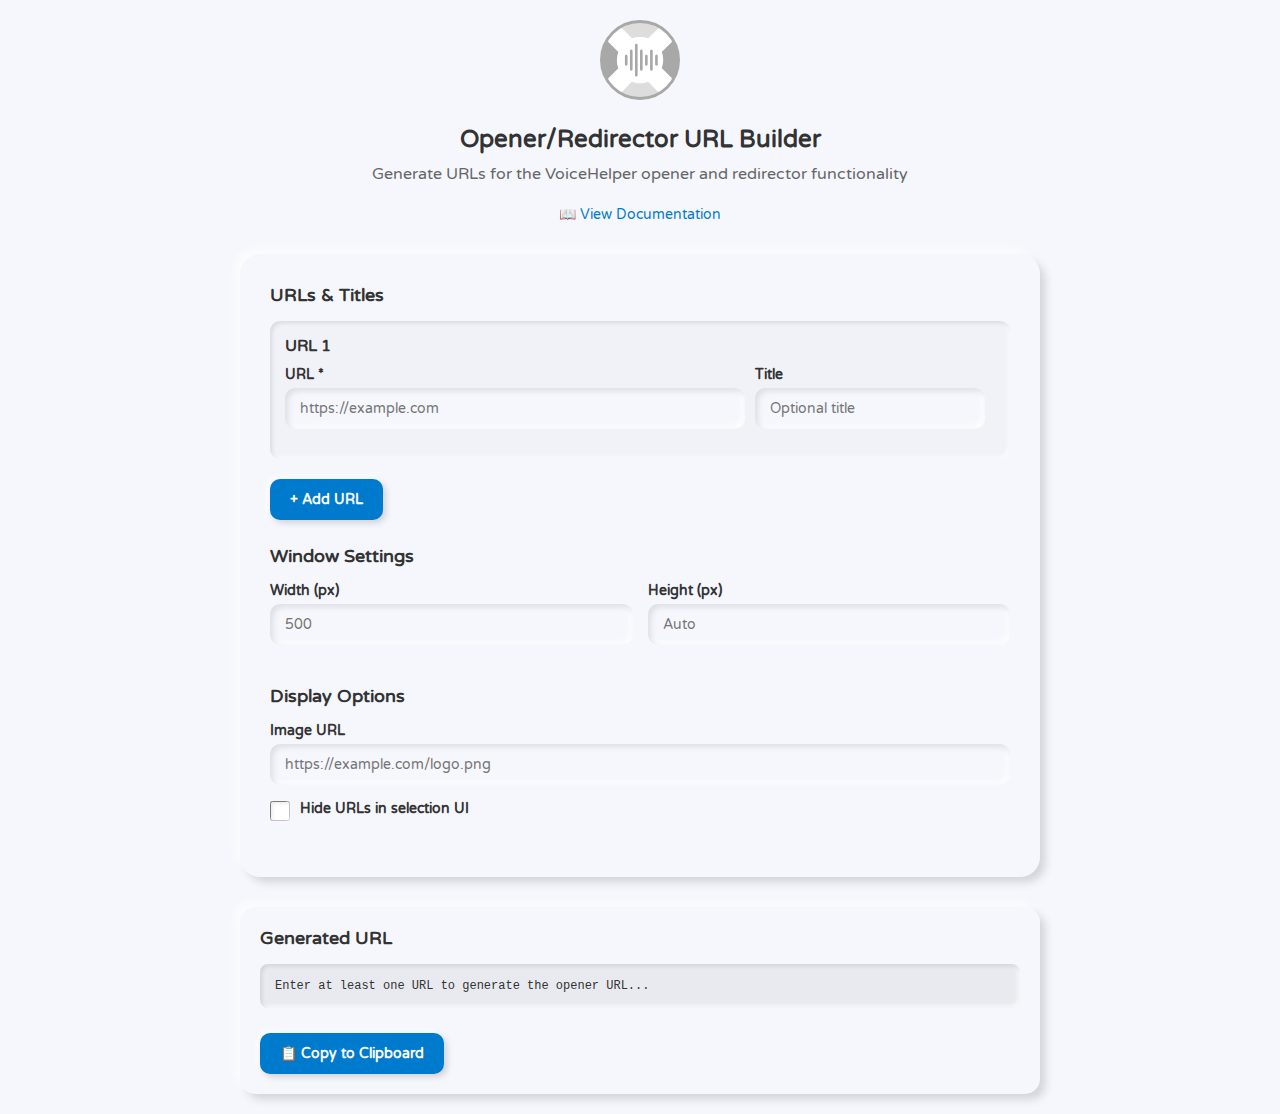
<file: builder.html>
<!DOCTYPE html>
<html lang="en">
<head>
  <meta charset="utf-8" />
  <title>VoiceHelper - Opener/Redirector URL Builder</title>
  <meta name="viewport" content="width=device-width, initial-scale=1" />
  <style>
    @import url('https://fonts.googleapis.com/css2?family=Varela+Round&display=swap');

    * {
      margin: 0;
      padding: 0;
      font-family: 'Varela Round', sans-serif;
    }

    body {
      background: #f5f7fd;
      min-height: 100vh;
      padding: 20px;
      box-sizing: border-box;
    }

    .container {
      max-width: 800px;
      margin: 0 auto;
    }

    .header {
      text-align: center;
      margin-bottom: 30px;
    }

    .logo {
      width: 80px;
      height: 80px;
      margin-bottom: 20px;
    }

    h1 {
      color: #333;
      font-size: 24px;
      margin-bottom: 10px;
    }

    .subtitle {
      color: #666;
      font-size: 16px;
      margin-bottom: 20px;
    }

    .docs-link {
      color: #007acc;
      text-decoration: none;
      font-size: 14px;
    }

    .docs-link:hover {
      text-decoration: underline;
    }

    .builder-form {
      background: #f5f7fd;
      border-radius: 20px;
      padding: 30px;
      box-shadow: 6px 6px 10px -1px rgba(0, 0, 0, 0.15),
                  -6px -6px 10px -1px rgba(255, 255, 255, 0.7);
      margin-bottom: 30px;
    }

    .form-section {
      margin-bottom: 25px;
    }

    .form-section h3 {
      color: #333;
      font-size: 18px;
      margin-bottom: 15px;
    }

    .form-group {
      margin-bottom: 15px;
    }

    label {
      display: block;
      color: #333;
      font-size: 14px;
      margin-bottom: 5px;
      font-weight: bold;
    }

    input[type="text"], input[type="number"], input[type="url"] {
      width: 100%;
      padding: 12px 15px;
      border: none;
      border-radius: 10px;
      background: #f5f7fd;
      box-shadow: inset 3px 3px 6px rgba(0, 0, 0, 0.1),
                  inset -3px -3px 6px rgba(255, 255, 255, 0.8);
      font-family: inherit;
      font-size: 14px;
      box-sizing: border-box;
    }

    input[type="text"]:focus, input[type="number"]:focus, input[type="url"]:focus {
      outline: none;
      box-shadow: inset 3px 3px 6px rgba(0, 0, 0, 0.15),
                  inset -3px -3px 6px rgba(255, 255, 255, 0.9);
    }

    .checkbox-group {
      display: flex;
      align-items: center;
      gap: 10px;
    }

    input[type="checkbox"] {
      width: 20px;
      height: 20px;
      border-radius: 5px;
      background: #f5f7fd;
      box-shadow: inset 2px 2px 4px rgba(0, 0, 0, 0.1),
                  inset -2px -2px 4px rgba(255, 255, 255, 0.8);
      border: none;
      cursor: pointer;
    }

    .url-entry {
      background: #f0f2f8;
      border-radius: 10px;
      padding: 15px;
      margin-bottom: 10px;
      box-shadow: inset 2px 2px 4px rgba(0, 0, 0, 0.1),
                  inset -2px -2px 4px rgba(255, 255, 255, 0.8);
    }

    .url-entry h4 {
      color: #333;
      font-size: 16px;
      margin-bottom: 10px;
    }

    .url-fields {
      display: grid;
      grid-template-columns: 2fr 1fr auto;
      gap: 10px;
      align-items: end;
    }

    .remove-btn {
      background: #ff6b6b;
      color: white;
      border: none;
      border-radius: 8px;
      padding: 12px 15px;
      cursor: pointer;
      font-family: inherit;
      font-size: 14px;
      box-shadow: 3px 3px 6px rgba(0, 0, 0, 0.15),
                  -3px -3px 6px rgba(255, 255, 255, 0.7);
    }

    .remove-btn:hover {
      background: #ff5252;
      transform: translateY(-1px);
    }

    .add-url-btn, .copy-btn {
      background: #007acc;
      color: white;
      border: none;
      border-radius: 10px;
      padding: 12px 20px;
      cursor: pointer;
      font-family: inherit;
      font-size: 14px;
      font-weight: bold;
      box-shadow: 3px 3px 6px rgba(0, 0, 0, 0.15),
                  -3px -3px 6px rgba(255, 255, 255, 0.7);
      margin-top: 10px;
    }

    .add-url-btn:hover, .copy-btn:hover {
      background: #0056b3;
      transform: translateY(-1px);
    }

    .dimension-group {
      display: grid;
      grid-template-columns: 1fr 1fr;
      gap: 15px;
    }

    .generated-url {
      background: #f5f7fd;
      border-radius: 15px;
      padding: 20px;
      box-shadow: 6px 6px 10px -1px rgba(0, 0, 0, 0.15),
                  -6px -6px 10px -1px rgba(255, 255, 255, 0.7);
    }

    .generated-url h3 {
      color: #333;
      font-size: 18px;
      margin-bottom: 15px;
    }

    .url-display {
      background: #e8eaf0;
      border-radius: 8px;
      padding: 15px;
      font-family: 'Courier New', monospace;
      font-size: 12px;
      word-break: break-all;
      color: #333;
      margin-bottom: 15px;
      max-height: 100px;
      overflow-y: auto;
      box-shadow: inset 2px 2px 4px rgba(0, 0, 0, 0.1),
                  inset -2px -2px 4px rgba(255, 255, 255, 0.8);
    }

    .copy-success {
      color: #4caf50;
      font-size: 14px;
      margin-left: 10px;
      opacity: 0;
      transition: opacity 0.3s ease;
    }

    .copy-success.show {
      opacity: 1;
    }

    @media (max-width: 768px) {
      .url-fields {
        grid-template-columns: 1fr;
        gap: 10px;
      }
      
      .dimension-group {
        grid-template-columns: 1fr;
      }
    }
  </style>
</head>
<body>
  <div class="container">
    <div class="header">
      <img src="logo/SVG/logo.svg" alt="VoiceHelper Logo" class="logo">
      <h1>Opener/Redirector URL Builder</h1>
      <p class="subtitle">Generate URLs for the VoiceHelper opener and redirector functionality</p>
      <a href="docs.html" class="docs-link">📖 View Documentation</a>
    </div>

    <div class="builder-form">
      <div class="form-section">
        <h3>URLs & Titles</h3>
        <div id="urlContainer">
          <div class="url-entry" data-index="0">
            <h4>URL 1</h4>
            <div class="url-fields">
              <div class="form-group">
                <label for="url0">URL *</label>
                <input type="url" id="url0" placeholder="https://example.com" required>
              </div>
              <div class="form-group">
                <label for="title0">Title</label>
                <input type="text" id="title0" placeholder="Optional title">
              </div>
              <div></div>
            </div>
          </div>
        </div>
        <button type="button" class="add-url-btn" onclick="addUrlField()">+ Add URL</button>
      </div>

      <div class="form-section">
        <h3>Window Settings</h3>
        <div class="dimension-group">
          <div class="form-group">
            <label for="width">Width (px)</label>
            <input type="number" id="width" placeholder="500" min="200" max="1920">
          </div>
          <div class="form-group">
            <label for="height">Height (px)</label>
            <input type="number" id="height" placeholder="Auto" min="100" max="1080">
          </div>
        </div>
      </div>

      <div class="form-section">
        <h3>Display Options</h3>
        <div class="form-group">
          <label for="image">Image URL</label>
          <input type="url" id="image" placeholder="https://example.com/logo.png">
        </div>
        <div class="form-group">
          <div class="checkbox-group">
            <input type="checkbox" id="hideurl">
            <label for="hideurl">Hide URLs in selection UI</label>
          </div>
        </div>
      </div>
    </div>

    <div class="generated-url">
      <h3>Generated URL</h3>
      <div class="url-display" id="generatedUrl">
        Enter at least one URL to generate the opener URL...
      </div>
      <button type="button" class="copy-btn" onclick="copyToClipboard()">
        📋 Copy to Clipboard
      </button>
      <span class="copy-success" id="copySuccess">✓ Copied!</span>
    </div>
  </div>

  <script>
    let urlCount = 1;

    // Update the generated URL whenever form values change
    function updateGeneratedUrl() {
      const baseUrl = 'https://voicehelper.io/opener.html';
      const params = new URLSearchParams();
      
      let hasValidUrl = false;
      
      // Collect URLs and titles
      const urlEntries = document.querySelectorAll('.url-entry');
      urlEntries.forEach((entry, index) => {
        const dataIndex = entry.getAttribute('data-index') || index;
        const urlInput = document.getElementById(`url${dataIndex}`);
        const titleInput = document.getElementById(`title${dataIndex}`);
        
        if (urlInput && urlInput.value.trim()) {
          hasValidUrl = true;
          if (index === 0) {
            params.append('url', urlInput.value.trim());
            if (titleInput && titleInput.value.trim()) {
              params.append('title', titleInput.value.trim());
            }
          } else {
            params.append(`url${index + 1}`, urlInput.value.trim());
            if (titleInput && titleInput.value.trim()) {
              params.append(`title${index + 1}`, titleInput.value.trim());
            }
          }
        }
      });
      
      // Add other parameters
      const width = document.getElementById('width').value;
      const height = document.getElementById('height').value;
      const image = document.getElementById('image').value;
      const hideurl = document.getElementById('hideurl').checked;
      
      if (width) params.append('width', width);
      if (height) params.append('height', height);
      if (image) params.append('image', image);
      if (hideurl) params.append('hideurl', 'true');
      
      const generatedUrlElement = document.getElementById('generatedUrl');
      
      if (hasValidUrl) {
        const fullUrl = `${baseUrl}?${params.toString()}`;
        generatedUrlElement.textContent = fullUrl;
      } else {
        generatedUrlElement.textContent = 'Enter at least one URL to generate the opener URL...';
      }
    }

    function addUrlField() {
      const container = document.getElementById('urlContainer');
      const newIndex = urlCount;
      
      const urlEntry = document.createElement('div');
      urlEntry.className = 'url-entry';
      urlEntry.setAttribute('data-index', newIndex);
      
      urlEntry.innerHTML = `
        <h4>URL ${newIndex + 1}</h4>
        <div class="url-fields">
          <div class="form-group">
            <label for="url${newIndex}">URL *</label>
            <input type="url" id="url${newIndex}" placeholder="https://example.com" required>
          </div>
          <div class="form-group">
            <label for="title${newIndex}">Title</label>
            <input type="text" id="title${newIndex}" placeholder="Optional title">
          </div>
          <button type="button" class="remove-btn" onclick="removeUrlField(${newIndex})">Remove</button>
        </div>
      `;
      
      container.appendChild(urlEntry);
      urlCount++;
      
      // Add event listeners to new inputs
      const urlInput = document.getElementById(`url${newIndex}`);
      const titleInput = document.getElementById(`title${newIndex}`);
      
      if (urlInput) urlInput.addEventListener('input', updateGeneratedUrl);
      if (titleInput) titleInput.addEventListener('input', updateGeneratedUrl);
      
      updateGeneratedUrl();
    }

    function removeUrlField(index) {
      const entry = document.querySelector(`[data-index="${index}"]`);
      if (entry) {
        entry.remove();
        updateGeneratedUrl();
      }
    }

    async function copyToClipboard() {
      const generatedUrl = document.getElementById('generatedUrl').textContent;
      
      if (generatedUrl.includes('Enter at least one URL')) {
        return;
      }
      
      try {
        await navigator.clipboard.writeText(generatedUrl);
        const successElement = document.getElementById('copySuccess');
        successElement.classList.add('show');
        setTimeout(() => {
          successElement.classList.remove('show');
        }, 2000);
      } catch (err) {
        // Fallback for older browsers
        const textArea = document.createElement('textarea');
        textArea.value = generatedUrl;
        document.body.appendChild(textArea);
        textArea.select();
        document.execCommand('copy');
        document.body.removeChild(textArea);
        
        const successElement = document.getElementById('copySuccess');
        successElement.classList.add('show');
        setTimeout(() => {
          successElement.classList.remove('show');
        }, 2000);
      }
    }

    // Initialize event listeners
    document.addEventListener('DOMContentLoaded', function() {
      // Add event listeners to initial form elements
      document.getElementById('url0').addEventListener('input', updateGeneratedUrl);
      document.getElementById('title0').addEventListener('input', updateGeneratedUrl);
      document.getElementById('width').addEventListener('input', updateGeneratedUrl);
      document.getElementById('height').addEventListener('input', updateGeneratedUrl);
      document.getElementById('image').addEventListener('input', updateGeneratedUrl);
      document.getElementById('hideurl').addEventListener('change', updateGeneratedUrl);
      
      // Initial URL generation
      updateGeneratedUrl();
    });
  </script>
</body>
</html>
</file>
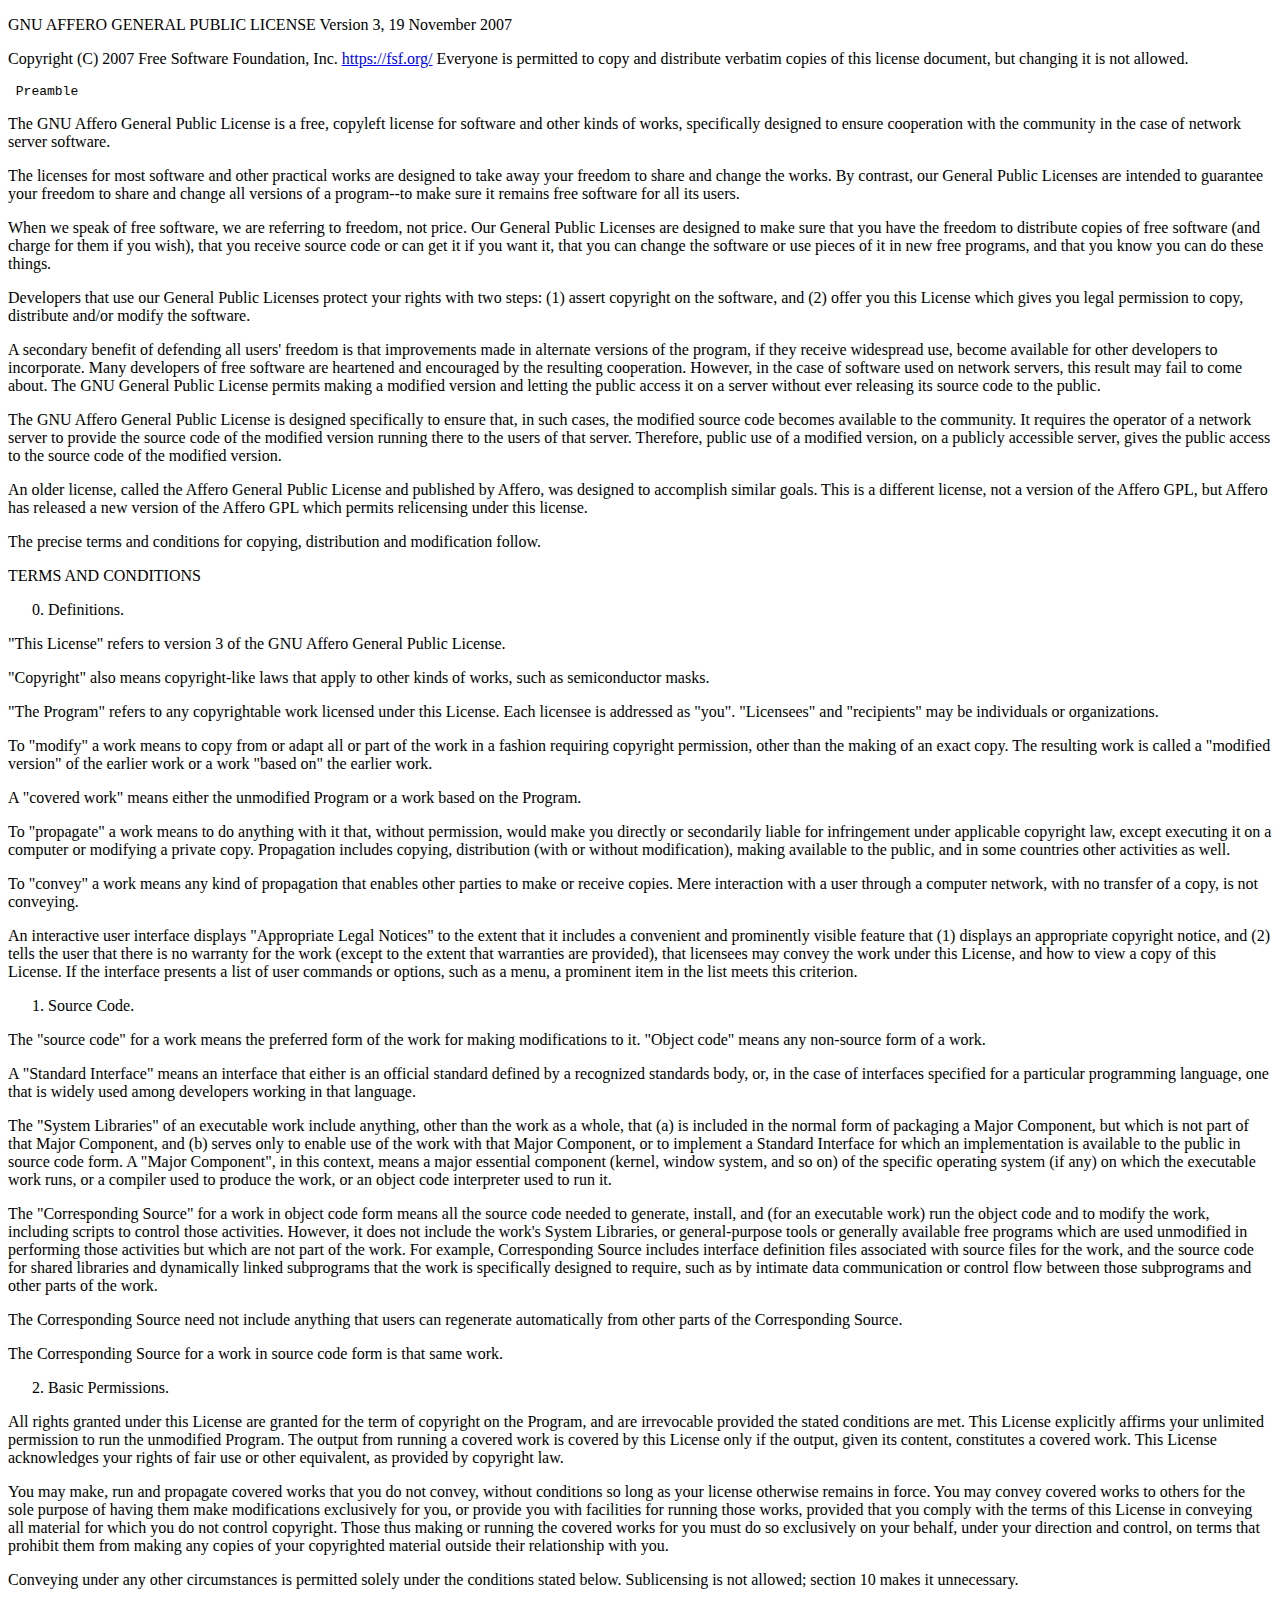
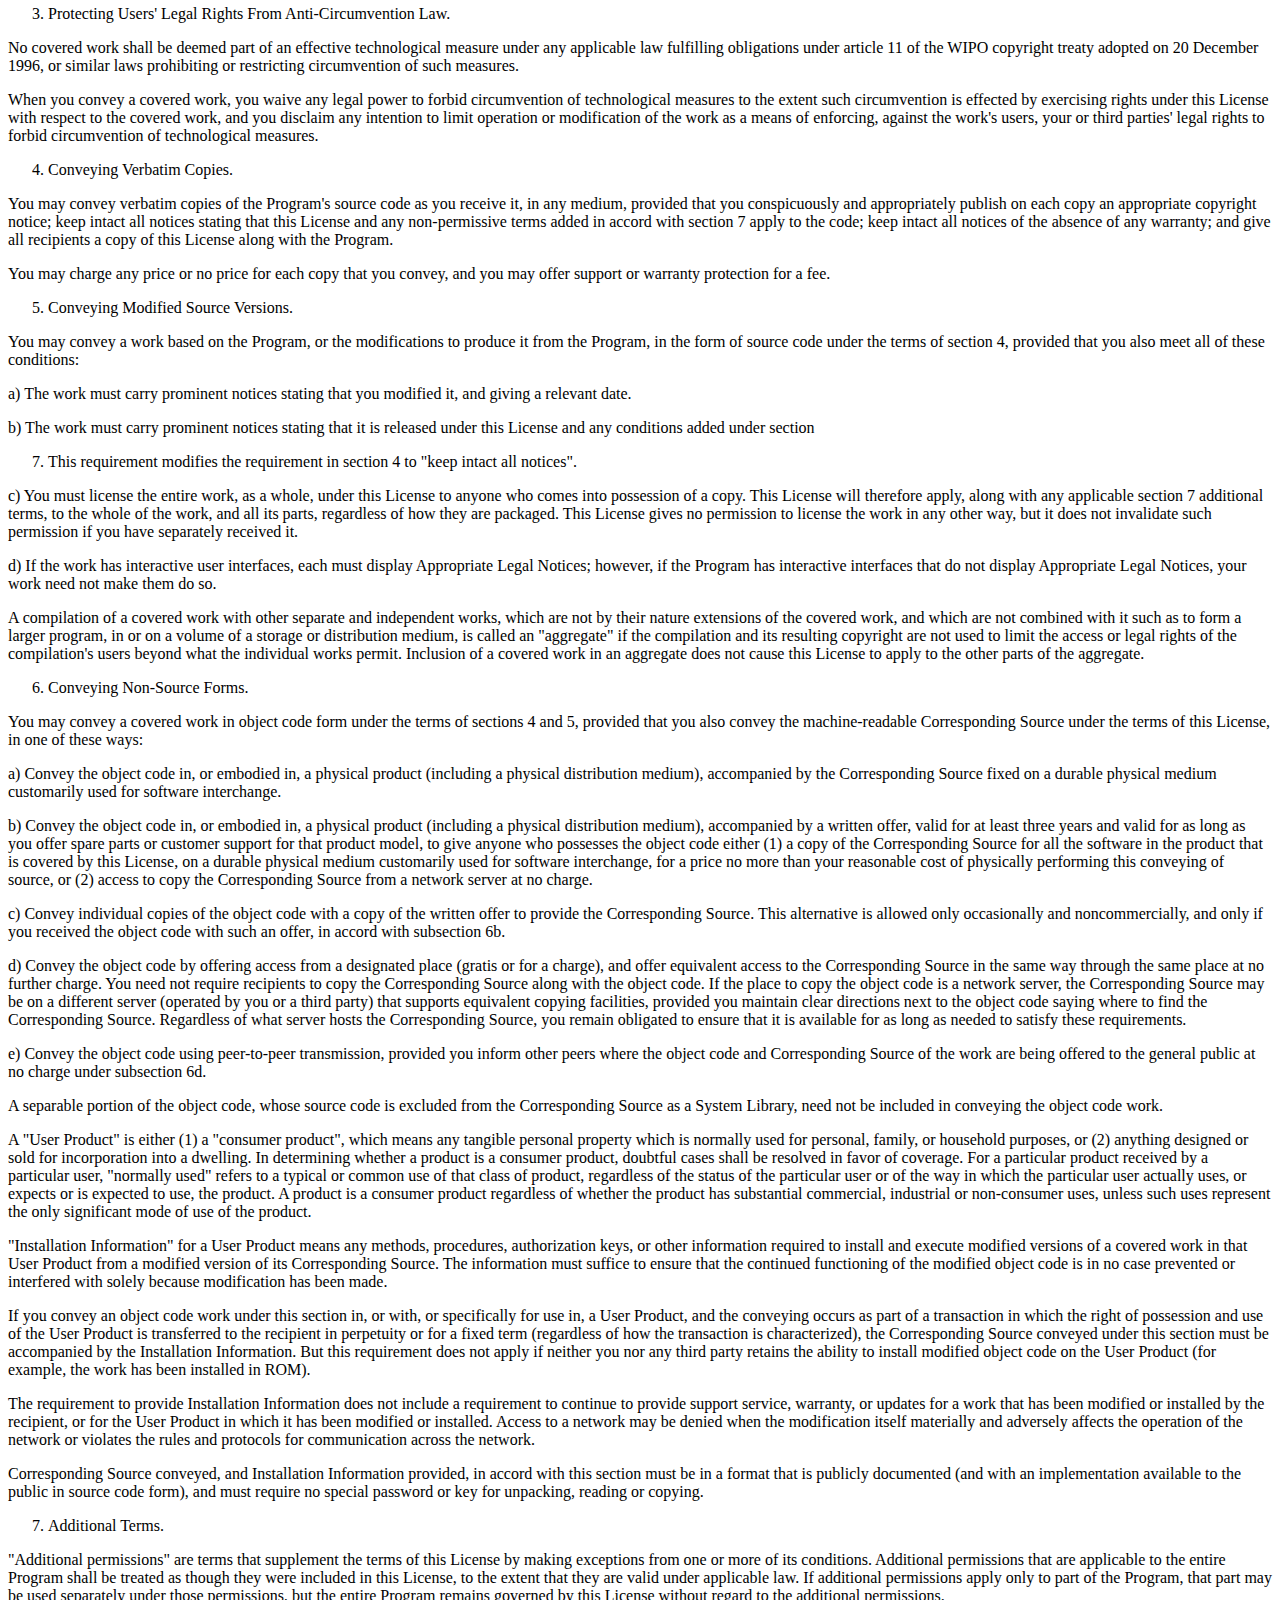
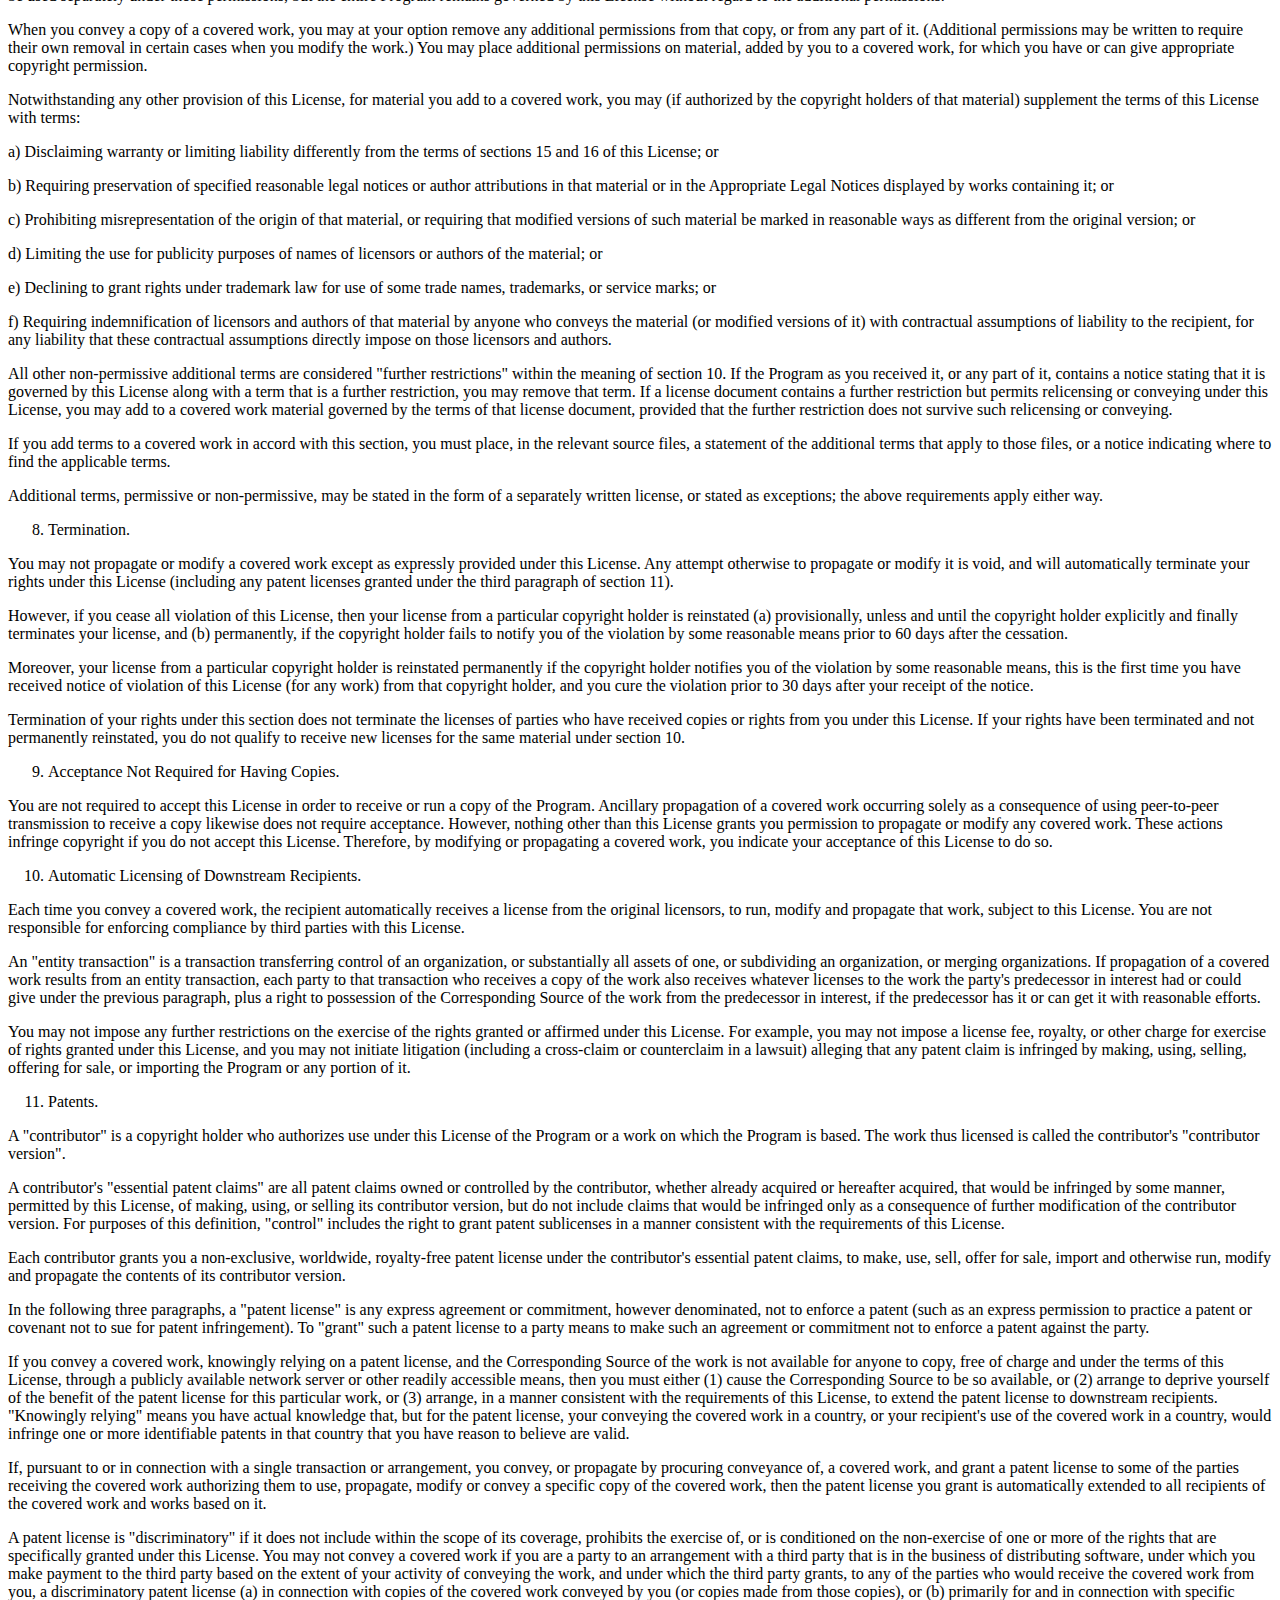
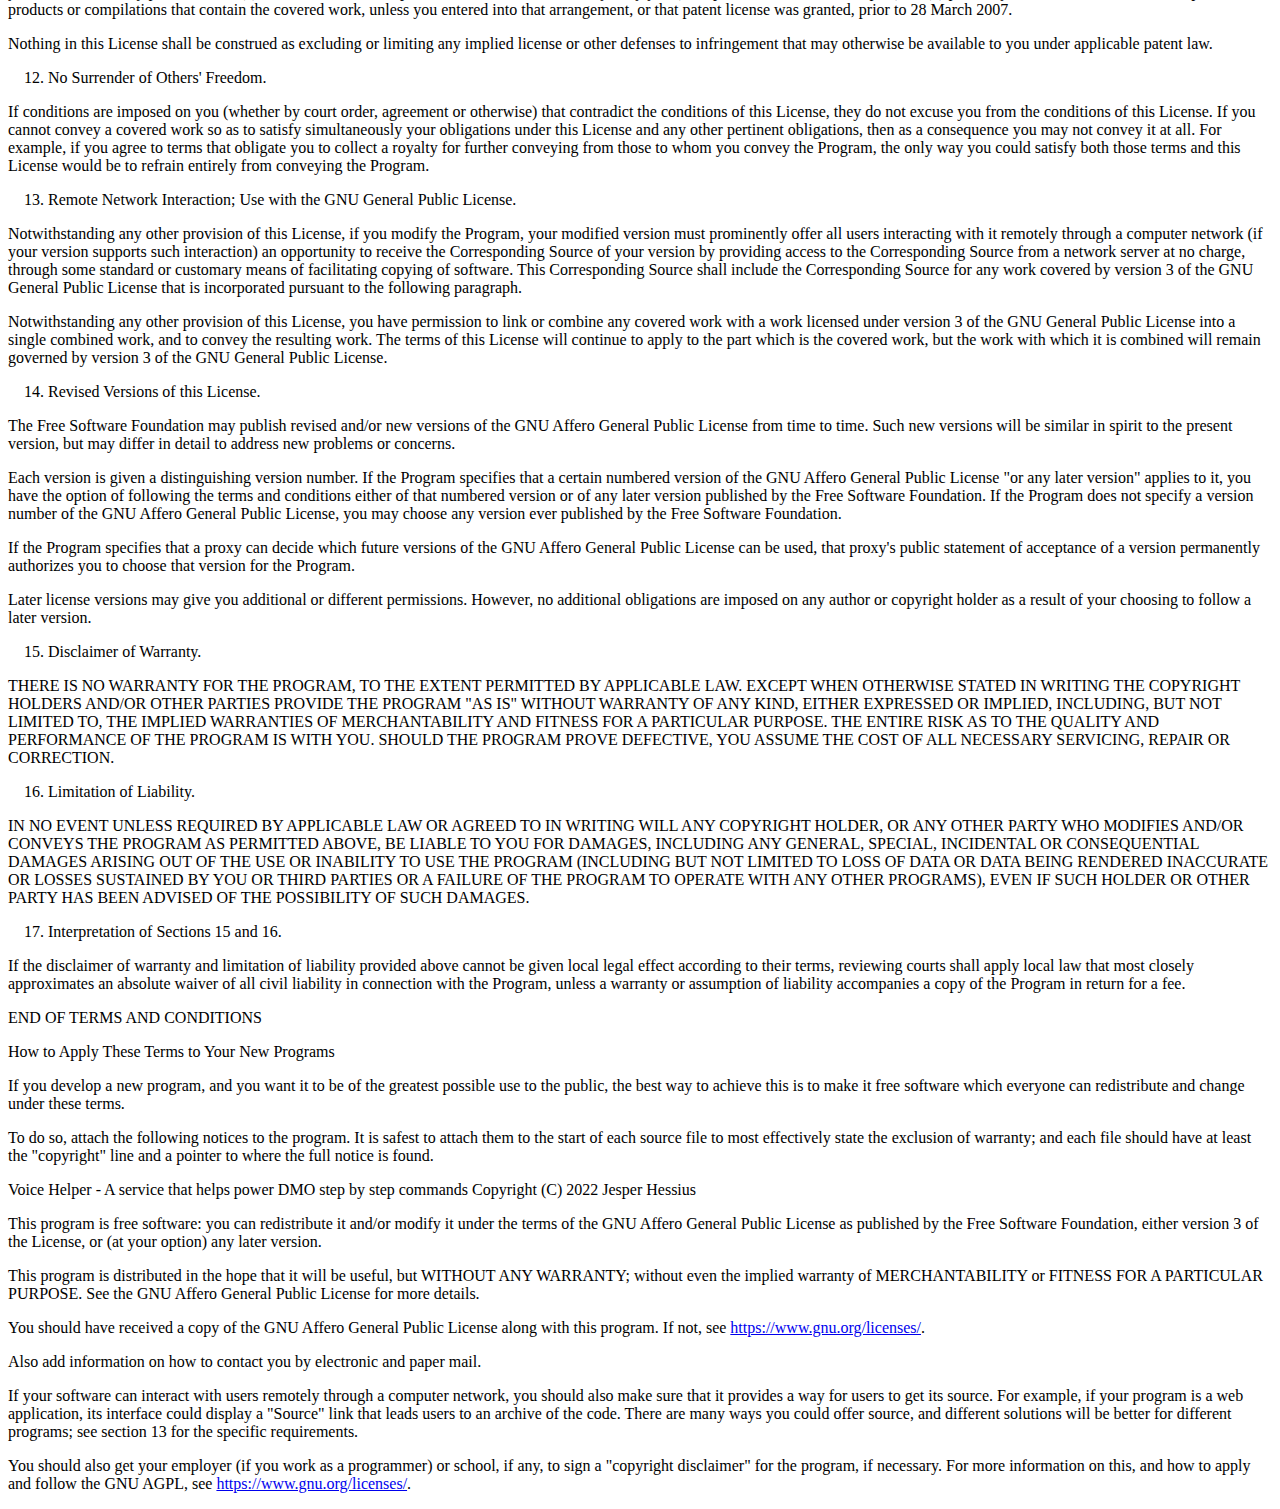
<file: LICENSE.html>
<!DOCTYPE html>
    <html>
    <head>
        <meta charset="UTF-8">
        <title></title>
        <style>
/* From extension vscode.github */
/*---------------------------------------------------------------------------------------------
 *  Copyright (c) Microsoft Corporation. All rights reserved.
 *  Licensed under the MIT License. See License.txt in the project root for license information.
 *--------------------------------------------------------------------------------------------*/

.vscode-dark img[src$=\#gh-light-mode-only],
.vscode-light img[src$=\#gh-dark-mode-only] {
	display: none;
}

/* From extension vscode.markdown-math */
@font-face{font-family:KaTeX_AMS;font-style:normal;font-weight:400;src:url(fonts/KaTeX_AMS-Regular.woff2) format("woff2"),url(fonts/KaTeX_AMS-Regular.woff) format("woff"),url(fonts/KaTeX_AMS-Regular.ttf) format("truetype")}@font-face{font-family:KaTeX_Caligraphic;font-style:normal;font-weight:700;src:url(fonts/KaTeX_Caligraphic-Bold.woff2) format("woff2"),url(fonts/KaTeX_Caligraphic-Bold.woff) format("woff"),url(fonts/KaTeX_Caligraphic-Bold.ttf) format("truetype")}@font-face{font-family:KaTeX_Caligraphic;font-style:normal;font-weight:400;src:url(fonts/KaTeX_Caligraphic-Regular.woff2) format("woff2"),url(fonts/KaTeX_Caligraphic-Regular.woff) format("woff"),url(fonts/KaTeX_Caligraphic-Regular.ttf) format("truetype")}@font-face{font-family:KaTeX_Fraktur;font-style:normal;font-weight:700;src:url(fonts/KaTeX_Fraktur-Bold.woff2) format("woff2"),url(fonts/KaTeX_Fraktur-Bold.woff) format("woff"),url(fonts/KaTeX_Fraktur-Bold.ttf) format("truetype")}@font-face{font-family:KaTeX_Fraktur;font-style:normal;font-weight:400;src:url(fonts/KaTeX_Fraktur-Regular.woff2) format("woff2"),url(fonts/KaTeX_Fraktur-Regular.woff) format("woff"),url(fonts/KaTeX_Fraktur-Regular.ttf) format("truetype")}@font-face{font-family:KaTeX_Main;font-style:normal;font-weight:700;src:url(fonts/KaTeX_Main-Bold.woff2) format("woff2"),url(fonts/KaTeX_Main-Bold.woff) format("woff"),url(fonts/KaTeX_Main-Bold.ttf) format("truetype")}@font-face{font-family:KaTeX_Main;font-style:italic;font-weight:700;src:url(fonts/KaTeX_Main-BoldItalic.woff2) format("woff2"),url(fonts/KaTeX_Main-BoldItalic.woff) format("woff"),url(fonts/KaTeX_Main-BoldItalic.ttf) format("truetype")}@font-face{font-family:KaTeX_Main;font-style:italic;font-weight:400;src:url(fonts/KaTeX_Main-Italic.woff2) format("woff2"),url(fonts/KaTeX_Main-Italic.woff) format("woff"),url(fonts/KaTeX_Main-Italic.ttf) format("truetype")}@font-face{font-family:KaTeX_Main;font-style:normal;font-weight:400;src:url(fonts/KaTeX_Main-Regular.woff2) format("woff2"),url(fonts/KaTeX_Main-Regular.woff) format("woff"),url(fonts/KaTeX_Main-Regular.ttf) format("truetype")}@font-face{font-family:KaTeX_Math;font-style:italic;font-weight:700;src:url(fonts/KaTeX_Math-BoldItalic.woff2) format("woff2"),url(fonts/KaTeX_Math-BoldItalic.woff) format("woff"),url(fonts/KaTeX_Math-BoldItalic.ttf) format("truetype")}@font-face{font-family:KaTeX_Math;font-style:italic;font-weight:400;src:url(fonts/KaTeX_Math-Italic.woff2) format("woff2"),url(fonts/KaTeX_Math-Italic.woff) format("woff"),url(fonts/KaTeX_Math-Italic.ttf) format("truetype")}@font-face{font-family:"KaTeX_SansSerif";font-style:normal;font-weight:700;src:url(fonts/KaTeX_SansSerif-Bold.woff2) format("woff2"),url(fonts/KaTeX_SansSerif-Bold.woff) format("woff"),url(fonts/KaTeX_SansSerif-Bold.ttf) format("truetype")}@font-face{font-family:"KaTeX_SansSerif";font-style:italic;font-weight:400;src:url(fonts/KaTeX_SansSerif-Italic.woff2) format("woff2"),url(fonts/KaTeX_SansSerif-Italic.woff) format("woff"),url(fonts/KaTeX_SansSerif-Italic.ttf) format("truetype")}@font-face{font-family:"KaTeX_SansSerif";font-style:normal;font-weight:400;src:url(fonts/KaTeX_SansSerif-Regular.woff2) format("woff2"),url(fonts/KaTeX_SansSerif-Regular.woff) format("woff"),url(fonts/KaTeX_SansSerif-Regular.ttf) format("truetype")}@font-face{font-family:KaTeX_Script;font-style:normal;font-weight:400;src:url(fonts/KaTeX_Script-Regular.woff2) format("woff2"),url(fonts/KaTeX_Script-Regular.woff) format("woff"),url(fonts/KaTeX_Script-Regular.ttf) format("truetype")}@font-face{font-family:KaTeX_Size1;font-style:normal;font-weight:400;src:url(fonts/KaTeX_Size1-Regular.woff2) format("woff2"),url(fonts/KaTeX_Size1-Regular.woff) format("woff"),url(fonts/KaTeX_Size1-Regular.ttf) format("truetype")}@font-face{font-family:KaTeX_Size2;font-style:normal;font-weight:400;src:url(fonts/KaTeX_Size2-Regular.woff2) format("woff2"),url(fonts/KaTeX_Size2-Regular.woff) format("woff"),url(fonts/KaTeX_Size2-Regular.ttf) format("truetype")}@font-face{font-family:KaTeX_Size3;font-style:normal;font-weight:400;src:url(fonts/KaTeX_Size3-Regular.woff2) format("woff2"),url(fonts/KaTeX_Size3-Regular.woff) format("woff"),url(fonts/KaTeX_Size3-Regular.ttf) format("truetype")}@font-face{font-family:KaTeX_Size4;font-style:normal;font-weight:400;src:url(fonts/KaTeX_Size4-Regular.woff2) format("woff2"),url(fonts/KaTeX_Size4-Regular.woff) format("woff"),url(fonts/KaTeX_Size4-Regular.ttf) format("truetype")}@font-face{font-family:KaTeX_Typewriter;font-style:normal;font-weight:400;src:url(fonts/KaTeX_Typewriter-Regular.woff2) format("woff2"),url(fonts/KaTeX_Typewriter-Regular.woff) format("woff"),url(fonts/KaTeX_Typewriter-Regular.ttf) format("truetype")}.katex{text-rendering:auto;font:normal 1.21em KaTeX_Main,Times New Roman,serif;line-height:1.2;text-indent:0}.katex *{-ms-high-contrast-adjust:none!important;border-color:currentColor}.katex .katex-version:after{content:"0.13.24"}.katex .katex-mathml{clip:rect(1px,1px,1px,1px);border:0;height:1px;overflow:hidden;padding:0;position:absolute;width:1px}.katex .katex-html>.newline{display:block}.katex .base{position:relative;white-space:nowrap;width:-webkit-min-content;width:-moz-min-content;width:min-content}.katex .base,.katex .strut{display:inline-block}.katex .textbf{font-weight:700}.katex .textit{font-style:italic}.katex .textrm{font-family:KaTeX_Main}.katex .textsf{font-family:KaTeX_SansSerif}.katex .texttt{font-family:KaTeX_Typewriter}.katex .mathnormal{font-family:KaTeX_Math;font-style:italic}.katex .mathit{font-family:KaTeX_Main;font-style:italic}.katex .mathrm{font-style:normal}.katex .mathbf{font-family:KaTeX_Main;font-weight:700}.katex .boldsymbol{font-family:KaTeX_Math;font-style:italic;font-weight:700}.katex .amsrm,.katex .mathbb,.katex .textbb{font-family:KaTeX_AMS}.katex .mathcal{font-family:KaTeX_Caligraphic}.katex .mathfrak,.katex .textfrak{font-family:KaTeX_Fraktur}.katex .mathtt{font-family:KaTeX_Typewriter}.katex .mathscr,.katex .textscr{font-family:KaTeX_Script}.katex .mathsf,.katex .textsf{font-family:KaTeX_SansSerif}.katex .mathboldsf,.katex .textboldsf{font-family:KaTeX_SansSerif;font-weight:700}.katex .mathitsf,.katex .textitsf{font-family:KaTeX_SansSerif;font-style:italic}.katex .mainrm{font-family:KaTeX_Main;font-style:normal}.katex .vlist-t{border-collapse:collapse;display:inline-table;table-layout:fixed}.katex .vlist-r{display:table-row}.katex .vlist{display:table-cell;position:relative;vertical-align:bottom}.katex .vlist>span{display:block;height:0;position:relative}.katex .vlist>span>span{display:inline-block}.katex .vlist>span>.pstrut{overflow:hidden;width:0}.katex .vlist-t2{margin-right:-2px}.katex .vlist-s{display:table-cell;font-size:1px;min-width:2px;vertical-align:bottom;width:2px}.katex .vbox{align-items:baseline;display:inline-flex;flex-direction:column}.katex .hbox{width:100%}.katex .hbox,.katex .thinbox{display:inline-flex;flex-direction:row}.katex .thinbox{max-width:0;width:0}.katex .msupsub{text-align:left}.katex .mfrac>span>span{text-align:center}.katex .mfrac .frac-line{border-bottom-style:solid;display:inline-block;width:100%}.katex .hdashline,.katex .hline,.katex .mfrac .frac-line,.katex .overline .overline-line,.katex .rule,.katex .underline .underline-line{min-height:1px}.katex .mspace{display:inline-block}.katex .clap,.katex .llap,.katex .rlap{position:relative;width:0}.katex .clap>.inner,.katex .llap>.inner,.katex .rlap>.inner{position:absolute}.katex .clap>.fix,.katex .llap>.fix,.katex .rlap>.fix{display:inline-block}.katex .llap>.inner{right:0}.katex .clap>.inner,.katex .rlap>.inner{left:0}.katex .clap>.inner>span{margin-left:-50%;margin-right:50%}.katex .rule{border:0 solid;display:inline-block;position:relative}.katex .hline,.katex .overline .overline-line,.katex .underline .underline-line{border-bottom-style:solid;display:inline-block;width:100%}.katex .hdashline{border-bottom-style:dashed;display:inline-block;width:100%}.katex .sqrt>.root{margin-left:.27777778em;margin-right:-.55555556em}.katex .fontsize-ensurer.reset-size1.size1,.katex .sizing.reset-size1.size1{font-size:1em}.katex .fontsize-ensurer.reset-size1.size2,.katex .sizing.reset-size1.size2{font-size:1.2em}.katex .fontsize-ensurer.reset-size1.size3,.katex .sizing.reset-size1.size3{font-size:1.4em}.katex .fontsize-ensurer.reset-size1.size4,.katex .sizing.reset-size1.size4{font-size:1.6em}.katex .fontsize-ensurer.reset-size1.size5,.katex .sizing.reset-size1.size5{font-size:1.8em}.katex .fontsize-ensurer.reset-size1.size6,.katex .sizing.reset-size1.size6{font-size:2em}.katex .fontsize-ensurer.reset-size1.size7,.katex .sizing.reset-size1.size7{font-size:2.4em}.katex .fontsize-ensurer.reset-size1.size8,.katex .sizing.reset-size1.size8{font-size:2.88em}.katex .fontsize-ensurer.reset-size1.size9,.katex .sizing.reset-size1.size9{font-size:3.456em}.katex .fontsize-ensurer.reset-size1.size10,.katex .sizing.reset-size1.size10{font-size:4.148em}.katex .fontsize-ensurer.reset-size1.size11,.katex .sizing.reset-size1.size11{font-size:4.976em}.katex .fontsize-ensurer.reset-size2.size1,.katex .sizing.reset-size2.size1{font-size:.83333333em}.katex .fontsize-ensurer.reset-size2.size2,.katex .sizing.reset-size2.size2{font-size:1em}.katex .fontsize-ensurer.reset-size2.size3,.katex .sizing.reset-size2.size3{font-size:1.16666667em}.katex .fontsize-ensurer.reset-size2.size4,.katex .sizing.reset-size2.size4{font-size:1.33333333em}.katex .fontsize-ensurer.reset-size2.size5,.katex .sizing.reset-size2.size5{font-size:1.5em}.katex .fontsize-ensurer.reset-size2.size6,.katex .sizing.reset-size2.size6{font-size:1.66666667em}.katex .fontsize-ensurer.reset-size2.size7,.katex .sizing.reset-size2.size7{font-size:2em}.katex .fontsize-ensurer.reset-size2.size8,.katex .sizing.reset-size2.size8{font-size:2.4em}.katex .fontsize-ensurer.reset-size2.size9,.katex .sizing.reset-size2.size9{font-size:2.88em}.katex .fontsize-ensurer.reset-size2.size10,.katex .sizing.reset-size2.size10{font-size:3.45666667em}.katex .fontsize-ensurer.reset-size2.size11,.katex .sizing.reset-size2.size11{font-size:4.14666667em}.katex .fontsize-ensurer.reset-size3.size1,.katex .sizing.reset-size3.size1{font-size:.71428571em}.katex .fontsize-ensurer.reset-size3.size2,.katex .sizing.reset-size3.size2{font-size:.85714286em}.katex .fontsize-ensurer.reset-size3.size3,.katex .sizing.reset-size3.size3{font-size:1em}.katex .fontsize-ensurer.reset-size3.size4,.katex .sizing.reset-size3.size4{font-size:1.14285714em}.katex .fontsize-ensurer.reset-size3.size5,.katex .sizing.reset-size3.size5{font-size:1.28571429em}.katex .fontsize-ensurer.reset-size3.size6,.katex .sizing.reset-size3.size6{font-size:1.42857143em}.katex .fontsize-ensurer.reset-size3.size7,.katex .sizing.reset-size3.size7{font-size:1.71428571em}.katex .fontsize-ensurer.reset-size3.size8,.katex .sizing.reset-size3.size8{font-size:2.05714286em}.katex .fontsize-ensurer.reset-size3.size9,.katex .sizing.reset-size3.size9{font-size:2.46857143em}.katex .fontsize-ensurer.reset-size3.size10,.katex .sizing.reset-size3.size10{font-size:2.96285714em}.katex .fontsize-ensurer.reset-size3.size11,.katex .sizing.reset-size3.size11{font-size:3.55428571em}.katex .fontsize-ensurer.reset-size4.size1,.katex .sizing.reset-size4.size1{font-size:.625em}.katex .fontsize-ensurer.reset-size4.size2,.katex .sizing.reset-size4.size2{font-size:.75em}.katex .fontsize-ensurer.reset-size4.size3,.katex .sizing.reset-size4.size3{font-size:.875em}.katex .fontsize-ensurer.reset-size4.size4,.katex .sizing.reset-size4.size4{font-size:1em}.katex .fontsize-ensurer.reset-size4.size5,.katex .sizing.reset-size4.size5{font-size:1.125em}.katex .fontsize-ensurer.reset-size4.size6,.katex .sizing.reset-size4.size6{font-size:1.25em}.katex .fontsize-ensurer.reset-size4.size7,.katex .sizing.reset-size4.size7{font-size:1.5em}.katex .fontsize-ensurer.reset-size4.size8,.katex .sizing.reset-size4.size8{font-size:1.8em}.katex .fontsize-ensurer.reset-size4.size9,.katex .sizing.reset-size4.size9{font-size:2.16em}.katex .fontsize-ensurer.reset-size4.size10,.katex .sizing.reset-size4.size10{font-size:2.5925em}.katex .fontsize-ensurer.reset-size4.size11,.katex .sizing.reset-size4.size11{font-size:3.11em}.katex .fontsize-ensurer.reset-size5.size1,.katex .sizing.reset-size5.size1{font-size:.55555556em}.katex .fontsize-ensurer.reset-size5.size2,.katex .sizing.reset-size5.size2{font-size:.66666667em}.katex .fontsize-ensurer.reset-size5.size3,.katex .sizing.reset-size5.size3{font-size:.77777778em}.katex .fontsize-ensurer.reset-size5.size4,.katex .sizing.reset-size5.size4{font-size:.88888889em}.katex .fontsize-ensurer.reset-size5.size5,.katex .sizing.reset-size5.size5{font-size:1em}.katex .fontsize-ensurer.reset-size5.size6,.katex .sizing.reset-size5.size6{font-size:1.11111111em}.katex .fontsize-ensurer.reset-size5.size7,.katex .sizing.reset-size5.size7{font-size:1.33333333em}.katex .fontsize-ensurer.reset-size5.size8,.katex .sizing.reset-size5.size8{font-size:1.6em}.katex .fontsize-ensurer.reset-size5.size9,.katex .sizing.reset-size5.size9{font-size:1.92em}.katex .fontsize-ensurer.reset-size5.size10,.katex .sizing.reset-size5.size10{font-size:2.30444444em}.katex .fontsize-ensurer.reset-size5.size11,.katex .sizing.reset-size5.size11{font-size:2.76444444em}.katex .fontsize-ensurer.reset-size6.size1,.katex .sizing.reset-size6.size1{font-size:.5em}.katex .fontsize-ensurer.reset-size6.size2,.katex .sizing.reset-size6.size2{font-size:.6em}.katex .fontsize-ensurer.reset-size6.size3,.katex .sizing.reset-size6.size3{font-size:.7em}.katex .fontsize-ensurer.reset-size6.size4,.katex .sizing.reset-size6.size4{font-size:.8em}.katex .fontsize-ensurer.reset-size6.size5,.katex .sizing.reset-size6.size5{font-size:.9em}.katex .fontsize-ensurer.reset-size6.size6,.katex .sizing.reset-size6.size6{font-size:1em}.katex .fontsize-ensurer.reset-size6.size7,.katex .sizing.reset-size6.size7{font-size:1.2em}.katex .fontsize-ensurer.reset-size6.size8,.katex .sizing.reset-size6.size8{font-size:1.44em}.katex .fontsize-ensurer.reset-size6.size9,.katex .sizing.reset-size6.size9{font-size:1.728em}.katex .fontsize-ensurer.reset-size6.size10,.katex .sizing.reset-size6.size10{font-size:2.074em}.katex .fontsize-ensurer.reset-size6.size11,.katex .sizing.reset-size6.size11{font-size:2.488em}.katex .fontsize-ensurer.reset-size7.size1,.katex .sizing.reset-size7.size1{font-size:.41666667em}.katex .fontsize-ensurer.reset-size7.size2,.katex .sizing.reset-size7.size2{font-size:.5em}.katex .fontsize-ensurer.reset-size7.size3,.katex .sizing.reset-size7.size3{font-size:.58333333em}.katex .fontsize-ensurer.reset-size7.size4,.katex .sizing.reset-size7.size4{font-size:.66666667em}.katex .fontsize-ensurer.reset-size7.size5,.katex .sizing.reset-size7.size5{font-size:.75em}.katex .fontsize-ensurer.reset-size7.size6,.katex .sizing.reset-size7.size6{font-size:.83333333em}.katex .fontsize-ensurer.reset-size7.size7,.katex .sizing.reset-size7.size7{font-size:1em}.katex .fontsize-ensurer.reset-size7.size8,.katex .sizing.reset-size7.size8{font-size:1.2em}.katex .fontsize-ensurer.reset-size7.size9,.katex .sizing.reset-size7.size9{font-size:1.44em}.katex .fontsize-ensurer.reset-size7.size10,.katex .sizing.reset-size7.size10{font-size:1.72833333em}.katex .fontsize-ensurer.reset-size7.size11,.katex .sizing.reset-size7.size11{font-size:2.07333333em}.katex .fontsize-ensurer.reset-size8.size1,.katex .sizing.reset-size8.size1{font-size:.34722222em}.katex .fontsize-ensurer.reset-size8.size2,.katex .sizing.reset-size8.size2{font-size:.41666667em}.katex .fontsize-ensurer.reset-size8.size3,.katex .sizing.reset-size8.size3{font-size:.48611111em}.katex .fontsize-ensurer.reset-size8.size4,.katex .sizing.reset-size8.size4{font-size:.55555556em}.katex .fontsize-ensurer.reset-size8.size5,.katex .sizing.reset-size8.size5{font-size:.625em}.katex .fontsize-ensurer.reset-size8.size6,.katex .sizing.reset-size8.size6{font-size:.69444444em}.katex .fontsize-ensurer.reset-size8.size7,.katex .sizing.reset-size8.size7{font-size:.83333333em}.katex .fontsize-ensurer.reset-size8.size8,.katex .sizing.reset-size8.size8{font-size:1em}.katex .fontsize-ensurer.reset-size8.size9,.katex .sizing.reset-size8.size9{font-size:1.2em}.katex .fontsize-ensurer.reset-size8.size10,.katex .sizing.reset-size8.size10{font-size:1.44027778em}.katex .fontsize-ensurer.reset-size8.size11,.katex .sizing.reset-size8.size11{font-size:1.72777778em}.katex .fontsize-ensurer.reset-size9.size1,.katex .sizing.reset-size9.size1{font-size:.28935185em}.katex .fontsize-ensurer.reset-size9.size2,.katex .sizing.reset-size9.size2{font-size:.34722222em}.katex .fontsize-ensurer.reset-size9.size3,.katex .sizing.reset-size9.size3{font-size:.40509259em}.katex .fontsize-ensurer.reset-size9.size4,.katex .sizing.reset-size9.size4{font-size:.46296296em}.katex .fontsize-ensurer.reset-size9.size5,.katex .sizing.reset-size9.size5{font-size:.52083333em}.katex .fontsize-ensurer.reset-size9.size6,.katex .sizing.reset-size9.size6{font-size:.5787037em}.katex .fontsize-ensurer.reset-size9.size7,.katex .sizing.reset-size9.size7{font-size:.69444444em}.katex .fontsize-ensurer.reset-size9.size8,.katex .sizing.reset-size9.size8{font-size:.83333333em}.katex .fontsize-ensurer.reset-size9.size9,.katex .sizing.reset-size9.size9{font-size:1em}.katex .fontsize-ensurer.reset-size9.size10,.katex .sizing.reset-size9.size10{font-size:1.20023148em}.katex .fontsize-ensurer.reset-size9.size11,.katex .sizing.reset-size9.size11{font-size:1.43981481em}.katex .fontsize-ensurer.reset-size10.size1,.katex .sizing.reset-size10.size1{font-size:.24108004em}.katex .fontsize-ensurer.reset-size10.size2,.katex .sizing.reset-size10.size2{font-size:.28929605em}.katex .fontsize-ensurer.reset-size10.size3,.katex .sizing.reset-size10.size3{font-size:.33751205em}.katex .fontsize-ensurer.reset-size10.size4,.katex .sizing.reset-size10.size4{font-size:.38572806em}.katex .fontsize-ensurer.reset-size10.size5,.katex .sizing.reset-size10.size5{font-size:.43394407em}.katex .fontsize-ensurer.reset-size10.size6,.katex .sizing.reset-size10.size6{font-size:.48216008em}.katex .fontsize-ensurer.reset-size10.size7,.katex .sizing.reset-size10.size7{font-size:.57859209em}.katex .fontsize-ensurer.reset-size10.size8,.katex .sizing.reset-size10.size8{font-size:.69431051em}.katex .fontsize-ensurer.reset-size10.size9,.katex .sizing.reset-size10.size9{font-size:.83317261em}.katex .fontsize-ensurer.reset-size10.size10,.katex .sizing.reset-size10.size10{font-size:1em}.katex .fontsize-ensurer.reset-size10.size11,.katex .sizing.reset-size10.size11{font-size:1.19961427em}.katex .fontsize-ensurer.reset-size11.size1,.katex .sizing.reset-size11.size1{font-size:.20096463em}.katex .fontsize-ensurer.reset-size11.size2,.katex .sizing.reset-size11.size2{font-size:.24115756em}.katex .fontsize-ensurer.reset-size11.size3,.katex .sizing.reset-size11.size3{font-size:.28135048em}.katex .fontsize-ensurer.reset-size11.size4,.katex .sizing.reset-size11.size4{font-size:.32154341em}.katex .fontsize-ensurer.reset-size11.size5,.katex .sizing.reset-size11.size5{font-size:.36173633em}.katex .fontsize-ensurer.reset-size11.size6,.katex .sizing.reset-size11.size6{font-size:.40192926em}.katex .fontsize-ensurer.reset-size11.size7,.katex .sizing.reset-size11.size7{font-size:.48231511em}.katex .fontsize-ensurer.reset-size11.size8,.katex .sizing.reset-size11.size8{font-size:.57877814em}.katex .fontsize-ensurer.reset-size11.size9,.katex .sizing.reset-size11.size9{font-size:.69453376em}.katex .fontsize-ensurer.reset-size11.size10,.katex .sizing.reset-size11.size10{font-size:.83360129em}.katex .fontsize-ensurer.reset-size11.size11,.katex .sizing.reset-size11.size11{font-size:1em}.katex .delimsizing.size1{font-family:KaTeX_Size1}.katex .delimsizing.size2{font-family:KaTeX_Size2}.katex .delimsizing.size3{font-family:KaTeX_Size3}.katex .delimsizing.size4{font-family:KaTeX_Size4}.katex .delimsizing.mult .delim-size1>span{font-family:KaTeX_Size1}.katex .delimsizing.mult .delim-size4>span{font-family:KaTeX_Size4}.katex .nulldelimiter{display:inline-block;width:.12em}.katex .delimcenter,.katex .op-symbol{position:relative}.katex .op-symbol.small-op{font-family:KaTeX_Size1}.katex .op-symbol.large-op{font-family:KaTeX_Size2}.katex .accent>.vlist-t,.katex .op-limits>.vlist-t{text-align:center}.katex .accent .accent-body{position:relative}.katex .accent .accent-body:not(.accent-full){width:0}.katex .overlay{display:block}.katex .mtable .vertical-separator{display:inline-block;min-width:1px}.katex .mtable .arraycolsep{display:inline-block}.katex .mtable .col-align-c>.vlist-t{text-align:center}.katex .mtable .col-align-l>.vlist-t{text-align:left}.katex .mtable .col-align-r>.vlist-t{text-align:right}.katex .svg-align{text-align:left}.katex svg{fill:currentColor;stroke:currentColor;fill-rule:nonzero;fill-opacity:1;stroke-width:1;stroke-linecap:butt;stroke-linejoin:miter;stroke-miterlimit:4;stroke-dasharray:none;stroke-dashoffset:0;stroke-opacity:1;display:block;height:inherit;position:absolute;width:100%}.katex svg path{stroke:none}.katex img{border-style:none;max-height:none;max-width:none;min-height:0;min-width:0}.katex .stretchy{display:block;overflow:hidden;position:relative;width:100%}.katex .stretchy:after,.katex .stretchy:before{content:""}.katex .hide-tail{overflow:hidden;position:relative;width:100%}.katex .halfarrow-left{left:0;overflow:hidden;position:absolute;width:50.2%}.katex .halfarrow-right{overflow:hidden;position:absolute;right:0;width:50.2%}.katex .brace-left{left:0;overflow:hidden;position:absolute;width:25.1%}.katex .brace-center{left:25%;overflow:hidden;position:absolute;width:50%}.katex .brace-right{overflow:hidden;position:absolute;right:0;width:25.1%}.katex .x-arrow-pad{padding:0 .5em}.katex .cd-arrow-pad{padding:0 .55556em 0 .27778em}.katex .mover,.katex .munder,.katex .x-arrow{text-align:center}.katex .boxpad{padding:0 .3em}.katex .fbox,.katex .fcolorbox{border:.04em solid;box-sizing:border-box}.katex .cancel-pad{padding:0 .2em}.katex .cancel-lap{margin-left:-.2em;margin-right:-.2em}.katex .sout{border-bottom-style:solid;border-bottom-width:.08em}.katex .angl{border-right:.049em solid;border-top:.049em solid;box-sizing:border-box;margin-right:.03889em}.katex .anglpad{padding:0 .03889em}.katex .eqn-num:before{content:"(" counter(katexEqnNo) ")";counter-increment:katexEqnNo}.katex .mml-eqn-num:before{content:"(" counter(mmlEqnNo) ")";counter-increment:mmlEqnNo}.katex .mtr-glue{width:50%}.katex .cd-vert-arrow{display:inline-block;position:relative}.katex .cd-label-left{display:inline-block;position:absolute;right:calc(50% + .3em);text-align:left}.katex .cd-label-right{display:inline-block;left:calc(50% + .3em);position:absolute;text-align:right}.katex-display{display:block;margin:1em 0;text-align:center}.katex-display>.katex{display:block;text-align:center;white-space:nowrap}.katex-display>.katex>.katex-html{display:block;position:relative}.katex-display>.katex>.katex-html>.tag{position:absolute;right:0}.katex-display.leqno>.katex>.katex-html>.tag{left:0;right:auto}.katex-display.fleqn>.katex{padding-left:2em;text-align:left}body{counter-reset:katexEqnNo mmlEqnNo}

/*---------------------------------------------------------------------------------------------
 *  Copyright (c) Microsoft Corporation. All rights reserved.
 *  Licensed under the MIT License. See License.txt in the project root for license information.
 *--------------------------------------------------------------------------------------------*/

.katex-error {
	color: var(--vscode-editorError-foreground);
}

</style>
        
        
        <style>
.task-list-item { list-style-type: none; } .task-list-item-checkbox { margin-left: -20px; vertical-align: middle; }
</style>
        
    </head>
    <body class="vscode-body vscode-light">
        <p>GNU AFFERO GENERAL PUBLIC LICENSE
Version 3, 19 November 2007</p>
<p>Copyright (C) 2007 Free Software Foundation, Inc. <a href="https://fsf.org/">https://fsf.org/</a>
Everyone is permitted to copy and distribute verbatim copies
of this license document, but changing it is not allowed.</p>
<pre><code> Preamble
</code></pre>
<p>The GNU Affero General Public License is a free, copyleft license for
software and other kinds of works, specifically designed to ensure
cooperation with the community in the case of network server software.</p>
<p>The licenses for most software and other practical works are designed
to take away your freedom to share and change the works. By contrast,
our General Public Licenses are intended to guarantee your freedom to
share and change all versions of a program--to make sure it remains free
software for all its users.</p>
<p>When we speak of free software, we are referring to freedom, not
price. Our General Public Licenses are designed to make sure that you
have the freedom to distribute copies of free software (and charge for
them if you wish), that you receive source code or can get it if you
want it, that you can change the software or use pieces of it in new
free programs, and that you know you can do these things.</p>
<p>Developers that use our General Public Licenses protect your rights
with two steps: (1) assert copyright on the software, and (2) offer
you this License which gives you legal permission to copy, distribute
and/or modify the software.</p>
<p>A secondary benefit of defending all users' freedom is that
improvements made in alternate versions of the program, if they
receive widespread use, become available for other developers to
incorporate. Many developers of free software are heartened and
encouraged by the resulting cooperation. However, in the case of
software used on network servers, this result may fail to come about.
The GNU General Public License permits making a modified version and
letting the public access it on a server without ever releasing its
source code to the public.</p>
<p>The GNU Affero General Public License is designed specifically to
ensure that, in such cases, the modified source code becomes available
to the community. It requires the operator of a network server to
provide the source code of the modified version running there to the
users of that server. Therefore, public use of a modified version, on
a publicly accessible server, gives the public access to the source
code of the modified version.</p>
<p>An older license, called the Affero General Public License and
published by Affero, was designed to accomplish similar goals. This is
a different license, not a version of the Affero GPL, but Affero has
released a new version of the Affero GPL which permits relicensing under
this license.</p>
<p>The precise terms and conditions for copying, distribution and
modification follow.</p>
<p>TERMS AND CONDITIONS</p>
<ol start="0">
<li>Definitions.</li>
</ol>
<p>&quot;This License&quot; refers to version 3 of the GNU Affero General Public License.</p>
<p>&quot;Copyright&quot; also means copyright-like laws that apply to other kinds of
works, such as semiconductor masks.</p>
<p>&quot;The Program&quot; refers to any copyrightable work licensed under this
License. Each licensee is addressed as &quot;you&quot;. &quot;Licensees&quot; and
&quot;recipients&quot; may be individuals or organizations.</p>
<p>To &quot;modify&quot; a work means to copy from or adapt all or part of the work
in a fashion requiring copyright permission, other than the making of an
exact copy. The resulting work is called a &quot;modified version&quot; of the
earlier work or a work &quot;based on&quot; the earlier work.</p>
<p>A &quot;covered work&quot; means either the unmodified Program or a work based
on the Program.</p>
<p>To &quot;propagate&quot; a work means to do anything with it that, without
permission, would make you directly or secondarily liable for
infringement under applicable copyright law, except executing it on a
computer or modifying a private copy. Propagation includes copying,
distribution (with or without modification), making available to the
public, and in some countries other activities as well.</p>
<p>To &quot;convey&quot; a work means any kind of propagation that enables other
parties to make or receive copies. Mere interaction with a user through
a computer network, with no transfer of a copy, is not conveying.</p>
<p>An interactive user interface displays &quot;Appropriate Legal Notices&quot;
to the extent that it includes a convenient and prominently visible
feature that (1) displays an appropriate copyright notice, and (2)
tells the user that there is no warranty for the work (except to the
extent that warranties are provided), that licensees may convey the
work under this License, and how to view a copy of this License. If
the interface presents a list of user commands or options, such as a
menu, a prominent item in the list meets this criterion.</p>
<ol>
<li>Source Code.</li>
</ol>
<p>The &quot;source code&quot; for a work means the preferred form of the work
for making modifications to it. &quot;Object code&quot; means any non-source
form of a work.</p>
<p>A &quot;Standard Interface&quot; means an interface that either is an official
standard defined by a recognized standards body, or, in the case of
interfaces specified for a particular programming language, one that
is widely used among developers working in that language.</p>
<p>The &quot;System Libraries&quot; of an executable work include anything, other
than the work as a whole, that (a) is included in the normal form of
packaging a Major Component, but which is not part of that Major
Component, and (b) serves only to enable use of the work with that
Major Component, or to implement a Standard Interface for which an
implementation is available to the public in source code form. A
&quot;Major Component&quot;, in this context, means a major essential component
(kernel, window system, and so on) of the specific operating system
(if any) on which the executable work runs, or a compiler used to
produce the work, or an object code interpreter used to run it.</p>
<p>The &quot;Corresponding Source&quot; for a work in object code form means all
the source code needed to generate, install, and (for an executable
work) run the object code and to modify the work, including scripts to
control those activities. However, it does not include the work's
System Libraries, or general-purpose tools or generally available free
programs which are used unmodified in performing those activities but
which are not part of the work. For example, Corresponding Source
includes interface definition files associated with source files for
the work, and the source code for shared libraries and dynamically
linked subprograms that the work is specifically designed to require,
such as by intimate data communication or control flow between those
subprograms and other parts of the work.</p>
<p>The Corresponding Source need not include anything that users
can regenerate automatically from other parts of the Corresponding
Source.</p>
<p>The Corresponding Source for a work in source code form is that
same work.</p>
<ol start="2">
<li>Basic Permissions.</li>
</ol>
<p>All rights granted under this License are granted for the term of
copyright on the Program, and are irrevocable provided the stated
conditions are met. This License explicitly affirms your unlimited
permission to run the unmodified Program. The output from running a
covered work is covered by this License only if the output, given its
content, constitutes a covered work. This License acknowledges your
rights of fair use or other equivalent, as provided by copyright law.</p>
<p>You may make, run and propagate covered works that you do not
convey, without conditions so long as your license otherwise remains
in force. You may convey covered works to others for the sole purpose
of having them make modifications exclusively for you, or provide you
with facilities for running those works, provided that you comply with
the terms of this License in conveying all material for which you do
not control copyright. Those thus making or running the covered works
for you must do so exclusively on your behalf, under your direction
and control, on terms that prohibit them from making any copies of
your copyrighted material outside their relationship with you.</p>
<p>Conveying under any other circumstances is permitted solely under
the conditions stated below. Sublicensing is not allowed; section 10
makes it unnecessary.</p>
<ol start="3">
<li>Protecting Users' Legal Rights From Anti-Circumvention Law.</li>
</ol>
<p>No covered work shall be deemed part of an effective technological
measure under any applicable law fulfilling obligations under article
11 of the WIPO copyright treaty adopted on 20 December 1996, or
similar laws prohibiting or restricting circumvention of such
measures.</p>
<p>When you convey a covered work, you waive any legal power to forbid
circumvention of technological measures to the extent such circumvention
is effected by exercising rights under this License with respect to
the covered work, and you disclaim any intention to limit operation or
modification of the work as a means of enforcing, against the work's
users, your or third parties' legal rights to forbid circumvention of
technological measures.</p>
<ol start="4">
<li>Conveying Verbatim Copies.</li>
</ol>
<p>You may convey verbatim copies of the Program's source code as you
receive it, in any medium, provided that you conspicuously and
appropriately publish on each copy an appropriate copyright notice;
keep intact all notices stating that this License and any
non-permissive terms added in accord with section 7 apply to the code;
keep intact all notices of the absence of any warranty; and give all
recipients a copy of this License along with the Program.</p>
<p>You may charge any price or no price for each copy that you convey,
and you may offer support or warranty protection for a fee.</p>
<ol start="5">
<li>Conveying Modified Source Versions.</li>
</ol>
<p>You may convey a work based on the Program, or the modifications to
produce it from the Program, in the form of source code under the
terms of section 4, provided that you also meet all of these conditions:</p>
<p>a) The work must carry prominent notices stating that you modified
it, and giving a relevant date.</p>
<p>b) The work must carry prominent notices stating that it is
released under this License and any conditions added under section</p>
<ol start="7">
<li>This requirement modifies the requirement in section 4 to
&quot;keep intact all notices&quot;.</li>
</ol>
<p>c) You must license the entire work, as a whole, under this
License to anyone who comes into possession of a copy. This
License will therefore apply, along with any applicable section 7
additional terms, to the whole of the work, and all its parts,
regardless of how they are packaged. This License gives no
permission to license the work in any other way, but it does not
invalidate such permission if you have separately received it.</p>
<p>d) If the work has interactive user interfaces, each must display
Appropriate Legal Notices; however, if the Program has interactive
interfaces that do not display Appropriate Legal Notices, your
work need not make them do so.</p>
<p>A compilation of a covered work with other separate and independent
works, which are not by their nature extensions of the covered work,
and which are not combined with it such as to form a larger program,
in or on a volume of a storage or distribution medium, is called an
&quot;aggregate&quot; if the compilation and its resulting copyright are not
used to limit the access or legal rights of the compilation's users
beyond what the individual works permit. Inclusion of a covered work
in an aggregate does not cause this License to apply to the other
parts of the aggregate.</p>
<ol start="6">
<li>Conveying Non-Source Forms.</li>
</ol>
<p>You may convey a covered work in object code form under the terms
of sections 4 and 5, provided that you also convey the
machine-readable Corresponding Source under the terms of this License,
in one of these ways:</p>
<p>a) Convey the object code in, or embodied in, a physical product
(including a physical distribution medium), accompanied by the
Corresponding Source fixed on a durable physical medium
customarily used for software interchange.</p>
<p>b) Convey the object code in, or embodied in, a physical product
(including a physical distribution medium), accompanied by a
written offer, valid for at least three years and valid for as
long as you offer spare parts or customer support for that product
model, to give anyone who possesses the object code either (1) a
copy of the Corresponding Source for all the software in the
product that is covered by this License, on a durable physical
medium customarily used for software interchange, for a price no
more than your reasonable cost of physically performing this
conveying of source, or (2) access to copy the
Corresponding Source from a network server at no charge.</p>
<p>c) Convey individual copies of the object code with a copy of the
written offer to provide the Corresponding Source. This
alternative is allowed only occasionally and noncommercially, and
only if you received the object code with such an offer, in accord
with subsection 6b.</p>
<p>d) Convey the object code by offering access from a designated
place (gratis or for a charge), and offer equivalent access to the
Corresponding Source in the same way through the same place at no
further charge. You need not require recipients to copy the
Corresponding Source along with the object code. If the place to
copy the object code is a network server, the Corresponding Source
may be on a different server (operated by you or a third party)
that supports equivalent copying facilities, provided you maintain
clear directions next to the object code saying where to find the
Corresponding Source. Regardless of what server hosts the
Corresponding Source, you remain obligated to ensure that it is
available for as long as needed to satisfy these requirements.</p>
<p>e) Convey the object code using peer-to-peer transmission, provided
you inform other peers where the object code and Corresponding
Source of the work are being offered to the general public at no
charge under subsection 6d.</p>
<p>A separable portion of the object code, whose source code is excluded
from the Corresponding Source as a System Library, need not be
included in conveying the object code work.</p>
<p>A &quot;User Product&quot; is either (1) a &quot;consumer product&quot;, which means any
tangible personal property which is normally used for personal, family,
or household purposes, or (2) anything designed or sold for incorporation
into a dwelling. In determining whether a product is a consumer product,
doubtful cases shall be resolved in favor of coverage. For a particular
product received by a particular user, &quot;normally used&quot; refers to a
typical or common use of that class of product, regardless of the status
of the particular user or of the way in which the particular user
actually uses, or expects or is expected to use, the product. A product
is a consumer product regardless of whether the product has substantial
commercial, industrial or non-consumer uses, unless such uses represent
the only significant mode of use of the product.</p>
<p>&quot;Installation Information&quot; for a User Product means any methods,
procedures, authorization keys, or other information required to install
and execute modified versions of a covered work in that User Product from
a modified version of its Corresponding Source. The information must
suffice to ensure that the continued functioning of the modified object
code is in no case prevented or interfered with solely because
modification has been made.</p>
<p>If you convey an object code work under this section in, or with, or
specifically for use in, a User Product, and the conveying occurs as
part of a transaction in which the right of possession and use of the
User Product is transferred to the recipient in perpetuity or for a
fixed term (regardless of how the transaction is characterized), the
Corresponding Source conveyed under this section must be accompanied
by the Installation Information. But this requirement does not apply
if neither you nor any third party retains the ability to install
modified object code on the User Product (for example, the work has
been installed in ROM).</p>
<p>The requirement to provide Installation Information does not include a
requirement to continue to provide support service, warranty, or updates
for a work that has been modified or installed by the recipient, or for
the User Product in which it has been modified or installed. Access to a
network may be denied when the modification itself materially and
adversely affects the operation of the network or violates the rules and
protocols for communication across the network.</p>
<p>Corresponding Source conveyed, and Installation Information provided,
in accord with this section must be in a format that is publicly
documented (and with an implementation available to the public in
source code form), and must require no special password or key for
unpacking, reading or copying.</p>
<ol start="7">
<li>Additional Terms.</li>
</ol>
<p>&quot;Additional permissions&quot; are terms that supplement the terms of this
License by making exceptions from one or more of its conditions.
Additional permissions that are applicable to the entire Program shall
be treated as though they were included in this License, to the extent
that they are valid under applicable law. If additional permissions
apply only to part of the Program, that part may be used separately
under those permissions, but the entire Program remains governed by
this License without regard to the additional permissions.</p>
<p>When you convey a copy of a covered work, you may at your option
remove any additional permissions from that copy, or from any part of
it. (Additional permissions may be written to require their own
removal in certain cases when you modify the work.) You may place
additional permissions on material, added by you to a covered work,
for which you have or can give appropriate copyright permission.</p>
<p>Notwithstanding any other provision of this License, for material you
add to a covered work, you may (if authorized by the copyright holders of
that material) supplement the terms of this License with terms:</p>
<p>a) Disclaiming warranty or limiting liability differently from the
terms of sections 15 and 16 of this License; or</p>
<p>b) Requiring preservation of specified reasonable legal notices or
author attributions in that material or in the Appropriate Legal
Notices displayed by works containing it; or</p>
<p>c) Prohibiting misrepresentation of the origin of that material, or
requiring that modified versions of such material be marked in
reasonable ways as different from the original version; or</p>
<p>d) Limiting the use for publicity purposes of names of licensors or
authors of the material; or</p>
<p>e) Declining to grant rights under trademark law for use of some
trade names, trademarks, or service marks; or</p>
<p>f) Requiring indemnification of licensors and authors of that
material by anyone who conveys the material (or modified versions of
it) with contractual assumptions of liability to the recipient, for
any liability that these contractual assumptions directly impose on
those licensors and authors.</p>
<p>All other non-permissive additional terms are considered &quot;further
restrictions&quot; within the meaning of section 10. If the Program as you
received it, or any part of it, contains a notice stating that it is
governed by this License along with a term that is a further
restriction, you may remove that term. If a license document contains
a further restriction but permits relicensing or conveying under this
License, you may add to a covered work material governed by the terms
of that license document, provided that the further restriction does
not survive such relicensing or conveying.</p>
<p>If you add terms to a covered work in accord with this section, you
must place, in the relevant source files, a statement of the
additional terms that apply to those files, or a notice indicating
where to find the applicable terms.</p>
<p>Additional terms, permissive or non-permissive, may be stated in the
form of a separately written license, or stated as exceptions;
the above requirements apply either way.</p>
<ol start="8">
<li>Termination.</li>
</ol>
<p>You may not propagate or modify a covered work except as expressly
provided under this License. Any attempt otherwise to propagate or
modify it is void, and will automatically terminate your rights under
this License (including any patent licenses granted under the third
paragraph of section 11).</p>
<p>However, if you cease all violation of this License, then your
license from a particular copyright holder is reinstated (a)
provisionally, unless and until the copyright holder explicitly and
finally terminates your license, and (b) permanently, if the copyright
holder fails to notify you of the violation by some reasonable means
prior to 60 days after the cessation.</p>
<p>Moreover, your license from a particular copyright holder is
reinstated permanently if the copyright holder notifies you of the
violation by some reasonable means, this is the first time you have
received notice of violation of this License (for any work) from that
copyright holder, and you cure the violation prior to 30 days after
your receipt of the notice.</p>
<p>Termination of your rights under this section does not terminate the
licenses of parties who have received copies or rights from you under
this License. If your rights have been terminated and not permanently
reinstated, you do not qualify to receive new licenses for the same
material under section 10.</p>
<ol start="9">
<li>Acceptance Not Required for Having Copies.</li>
</ol>
<p>You are not required to accept this License in order to receive or
run a copy of the Program. Ancillary propagation of a covered work
occurring solely as a consequence of using peer-to-peer transmission
to receive a copy likewise does not require acceptance. However,
nothing other than this License grants you permission to propagate or
modify any covered work. These actions infringe copyright if you do
not accept this License. Therefore, by modifying or propagating a
covered work, you indicate your acceptance of this License to do so.</p>
<ol start="10">
<li>Automatic Licensing of Downstream Recipients.</li>
</ol>
<p>Each time you convey a covered work, the recipient automatically
receives a license from the original licensors, to run, modify and
propagate that work, subject to this License. You are not responsible
for enforcing compliance by third parties with this License.</p>
<p>An &quot;entity transaction&quot; is a transaction transferring control of an
organization, or substantially all assets of one, or subdividing an
organization, or merging organizations. If propagation of a covered
work results from an entity transaction, each party to that
transaction who receives a copy of the work also receives whatever
licenses to the work the party's predecessor in interest had or could
give under the previous paragraph, plus a right to possession of the
Corresponding Source of the work from the predecessor in interest, if
the predecessor has it or can get it with reasonable efforts.</p>
<p>You may not impose any further restrictions on the exercise of the
rights granted or affirmed under this License. For example, you may
not impose a license fee, royalty, or other charge for exercise of
rights granted under this License, and you may not initiate litigation
(including a cross-claim or counterclaim in a lawsuit) alleging that
any patent claim is infringed by making, using, selling, offering for
sale, or importing the Program or any portion of it.</p>
<ol start="11">
<li>Patents.</li>
</ol>
<p>A &quot;contributor&quot; is a copyright holder who authorizes use under this
License of the Program or a work on which the Program is based. The
work thus licensed is called the contributor's &quot;contributor version&quot;.</p>
<p>A contributor's &quot;essential patent claims&quot; are all patent claims
owned or controlled by the contributor, whether already acquired or
hereafter acquired, that would be infringed by some manner, permitted
by this License, of making, using, or selling its contributor version,
but do not include claims that would be infringed only as a
consequence of further modification of the contributor version. For
purposes of this definition, &quot;control&quot; includes the right to grant
patent sublicenses in a manner consistent with the requirements of
this License.</p>
<p>Each contributor grants you a non-exclusive, worldwide, royalty-free
patent license under the contributor's essential patent claims, to
make, use, sell, offer for sale, import and otherwise run, modify and
propagate the contents of its contributor version.</p>
<p>In the following three paragraphs, a &quot;patent license&quot; is any express
agreement or commitment, however denominated, not to enforce a patent
(such as an express permission to practice a patent or covenant not to
sue for patent infringement). To &quot;grant&quot; such a patent license to a
party means to make such an agreement or commitment not to enforce a
patent against the party.</p>
<p>If you convey a covered work, knowingly relying on a patent license,
and the Corresponding Source of the work is not available for anyone
to copy, free of charge and under the terms of this License, through a
publicly available network server or other readily accessible means,
then you must either (1) cause the Corresponding Source to be so
available, or (2) arrange to deprive yourself of the benefit of the
patent license for this particular work, or (3) arrange, in a manner
consistent with the requirements of this License, to extend the patent
license to downstream recipients. &quot;Knowingly relying&quot; means you have
actual knowledge that, but for the patent license, your conveying the
covered work in a country, or your recipient's use of the covered work
in a country, would infringe one or more identifiable patents in that
country that you have reason to believe are valid.</p>
<p>If, pursuant to or in connection with a single transaction or
arrangement, you convey, or propagate by procuring conveyance of, a
covered work, and grant a patent license to some of the parties
receiving the covered work authorizing them to use, propagate, modify
or convey a specific copy of the covered work, then the patent license
you grant is automatically extended to all recipients of the covered
work and works based on it.</p>
<p>A patent license is &quot;discriminatory&quot; if it does not include within
the scope of its coverage, prohibits the exercise of, or is
conditioned on the non-exercise of one or more of the rights that are
specifically granted under this License. You may not convey a covered
work if you are a party to an arrangement with a third party that is
in the business of distributing software, under which you make payment
to the third party based on the extent of your activity of conveying
the work, and under which the third party grants, to any of the
parties who would receive the covered work from you, a discriminatory
patent license (a) in connection with copies of the covered work
conveyed by you (or copies made from those copies), or (b) primarily
for and in connection with specific products or compilations that
contain the covered work, unless you entered into that arrangement,
or that patent license was granted, prior to 28 March 2007.</p>
<p>Nothing in this License shall be construed as excluding or limiting
any implied license or other defenses to infringement that may
otherwise be available to you under applicable patent law.</p>
<ol start="12">
<li>No Surrender of Others' Freedom.</li>
</ol>
<p>If conditions are imposed on you (whether by court order, agreement or
otherwise) that contradict the conditions of this License, they do not
excuse you from the conditions of this License. If you cannot convey a
covered work so as to satisfy simultaneously your obligations under this
License and any other pertinent obligations, then as a consequence you may
not convey it at all. For example, if you agree to terms that obligate you
to collect a royalty for further conveying from those to whom you convey
the Program, the only way you could satisfy both those terms and this
License would be to refrain entirely from conveying the Program.</p>
<ol start="13">
<li>Remote Network Interaction; Use with the GNU General Public License.</li>
</ol>
<p>Notwithstanding any other provision of this License, if you modify the
Program, your modified version must prominently offer all users
interacting with it remotely through a computer network (if your version
supports such interaction) an opportunity to receive the Corresponding
Source of your version by providing access to the Corresponding Source
from a network server at no charge, through some standard or customary
means of facilitating copying of software. This Corresponding Source
shall include the Corresponding Source for any work covered by version 3
of the GNU General Public License that is incorporated pursuant to the
following paragraph.</p>
<p>Notwithstanding any other provision of this License, you have
permission to link or combine any covered work with a work licensed
under version 3 of the GNU General Public License into a single
combined work, and to convey the resulting work. The terms of this
License will continue to apply to the part which is the covered work,
but the work with which it is combined will remain governed by version
3 of the GNU General Public License.</p>
<ol start="14">
<li>Revised Versions of this License.</li>
</ol>
<p>The Free Software Foundation may publish revised and/or new versions of
the GNU Affero General Public License from time to time. Such new versions
will be similar in spirit to the present version, but may differ in detail to
address new problems or concerns.</p>
<p>Each version is given a distinguishing version number. If the
Program specifies that a certain numbered version of the GNU Affero General
Public License &quot;or any later version&quot; applies to it, you have the
option of following the terms and conditions either of that numbered
version or of any later version published by the Free Software
Foundation. If the Program does not specify a version number of the
GNU Affero General Public License, you may choose any version ever published
by the Free Software Foundation.</p>
<p>If the Program specifies that a proxy can decide which future
versions of the GNU Affero General Public License can be used, that proxy's
public statement of acceptance of a version permanently authorizes you
to choose that version for the Program.</p>
<p>Later license versions may give you additional or different
permissions. However, no additional obligations are imposed on any
author or copyright holder as a result of your choosing to follow a
later version.</p>
<ol start="15">
<li>Disclaimer of Warranty.</li>
</ol>
<p>THERE IS NO WARRANTY FOR THE PROGRAM, TO THE EXTENT PERMITTED BY
APPLICABLE LAW. EXCEPT WHEN OTHERWISE STATED IN WRITING THE COPYRIGHT
HOLDERS AND/OR OTHER PARTIES PROVIDE THE PROGRAM &quot;AS IS&quot; WITHOUT WARRANTY
OF ANY KIND, EITHER EXPRESSED OR IMPLIED, INCLUDING, BUT NOT LIMITED TO,
THE IMPLIED WARRANTIES OF MERCHANTABILITY AND FITNESS FOR A PARTICULAR
PURPOSE. THE ENTIRE RISK AS TO THE QUALITY AND PERFORMANCE OF THE PROGRAM
IS WITH YOU. SHOULD THE PROGRAM PROVE DEFECTIVE, YOU ASSUME THE COST OF
ALL NECESSARY SERVICING, REPAIR OR CORRECTION.</p>
<ol start="16">
<li>Limitation of Liability.</li>
</ol>
<p>IN NO EVENT UNLESS REQUIRED BY APPLICABLE LAW OR AGREED TO IN WRITING
WILL ANY COPYRIGHT HOLDER, OR ANY OTHER PARTY WHO MODIFIES AND/OR CONVEYS
THE PROGRAM AS PERMITTED ABOVE, BE LIABLE TO YOU FOR DAMAGES, INCLUDING ANY
GENERAL, SPECIAL, INCIDENTAL OR CONSEQUENTIAL DAMAGES ARISING OUT OF THE
USE OR INABILITY TO USE THE PROGRAM (INCLUDING BUT NOT LIMITED TO LOSS OF
DATA OR DATA BEING RENDERED INACCURATE OR LOSSES SUSTAINED BY YOU OR THIRD
PARTIES OR A FAILURE OF THE PROGRAM TO OPERATE WITH ANY OTHER PROGRAMS),
EVEN IF SUCH HOLDER OR OTHER PARTY HAS BEEN ADVISED OF THE POSSIBILITY OF
SUCH DAMAGES.</p>
<ol start="17">
<li>Interpretation of Sections 15 and 16.</li>
</ol>
<p>If the disclaimer of warranty and limitation of liability provided
above cannot be given local legal effect according to their terms,
reviewing courts shall apply local law that most closely approximates
an absolute waiver of all civil liability in connection with the
Program, unless a warranty or assumption of liability accompanies a
copy of the Program in return for a fee.</p>
<p>END OF TERMS AND CONDITIONS</p>
<p>How to Apply These Terms to Your New Programs</p>
<p>If you develop a new program, and you want it to be of the greatest
possible use to the public, the best way to achieve this is to make it
free software which everyone can redistribute and change under these terms.</p>
<p>To do so, attach the following notices to the program. It is safest
to attach them to the start of each source file to most effectively
state the exclusion of warranty; and each file should have at least
the &quot;copyright&quot; line and a pointer to where the full notice is found.</p>
<p>Voice Helper - A service that helps power DMO step by step commands
Copyright (C) 2022 Jesper Hessius</p>
<p>This program is free software: you can redistribute it and/or modify
it under the terms of the GNU Affero General Public License as published
by the Free Software Foundation, either version 3 of the License, or
(at your option) any later version.</p>
<p>This program is distributed in the hope that it will be useful,
but WITHOUT ANY WARRANTY; without even the implied warranty of
MERCHANTABILITY or FITNESS FOR A PARTICULAR PURPOSE. See the
GNU Affero General Public License for more details.</p>
<p>You should have received a copy of the GNU Affero General Public License
along with this program. If not, see <a href="https://www.gnu.org/licenses/">https://www.gnu.org/licenses/</a>.</p>
<p>Also add information on how to contact you by electronic and paper mail.</p>
<p>If your software can interact with users remotely through a computer
network, you should also make sure that it provides a way for users to
get its source. For example, if your program is a web application, its
interface could display a &quot;Source&quot; link that leads users to an archive
of the code. There are many ways you could offer source, and different
solutions will be better for different programs; see section 13 for the
specific requirements.</p>
<p>You should also get your employer (if you work as a programmer) or school,
if any, to sign a &quot;copyright disclaimer&quot; for the program, if necessary.
For more information on this, and how to apply and follow the GNU AGPL, see
<a href="https://www.gnu.org/licenses/">https://www.gnu.org/licenses/</a>.</p>

        
        
    </body>
    </html>
</file>
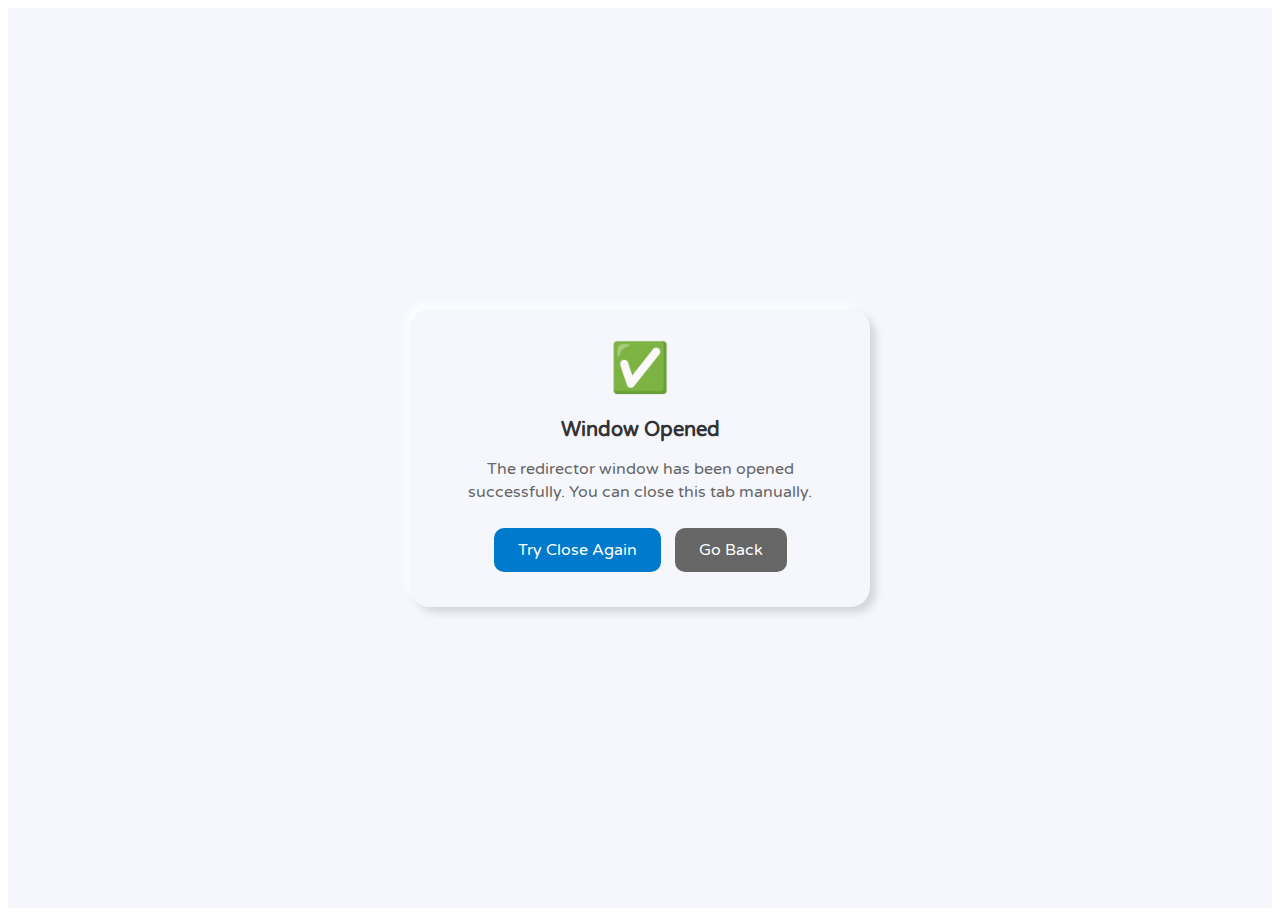
<file: opener.html>
<!doctype html>
<html lang="en">
<head>
  <meta charset="utf-8" />
  <title>Opener</title>
  <meta name="viewport" content="width=device-width, initial-scale=1" />
  <style>
    @import url('https://fonts.googleapis.com/css2?family=Varela+Round&display=swap');
  </style>
</head>
<body>
  <script>
    function handleCloseFailure() {
      // When window.close() fails, provide user-friendly feedback
      document.body.innerHTML = `
        <div style="
          font-family: 'Varela Round', Arial, sans-serif;
          display: flex;
          flex-direction: column;
          align-items: center;
          justify-content: center;
          height: 100vh;
          background: #f5f7fd;
          text-align: center;
          padding: 20px;
          box-sizing: border-box;
        ">
          <div style="
            background: #f5f7fd;
            border-radius: 20px;
            padding: 30px;
            box-shadow: 6px 6px 10px -1px rgba(0, 0, 0, 0.15),
                        -6px -6px 10px -1px rgba(255, 255, 255, 0.7);
            max-width: 400px;
            margin: 20px;
          ">
            <div style="font-size: 48px; margin-bottom: 20px;">✅</div>
            <h2 style="color: #333; margin-bottom: 10px; font-size: 20px;">Window Opened</h2>
            <p style="color: #666; margin-bottom: 20px; line-height: 1.4;">
              The redirector window has been opened successfully. You can close this tab manually.
            </p>
            <button onclick="attemptClose()" style="
              background: #007acc;
              color: white;
              border: none;
              padding: 12px 24px;
              border-radius: 10px;
              font-size: 16px;
              cursor: pointer;
              font-family: inherit;
              margin: 5px;
            ">Try Close Again</button>
            <button onclick="goBack()" style="
              background: #666;
              color: white;
              border: none;
              padding: 12px 24px;
              border-radius: 10px;
              font-size: 16px;
              cursor: pointer;
              font-family: inherit;
              margin: 5px;
            ">Go Back</button>
          </div>
        </div>
      `;
    }
    
    function attemptClose() {
      window.close();
    }
    
    function goBack() {
      if (window.history.length > 1) {
        window.history.back();
      } else {
        window.close();
      }
    }
    
    setTimeout(function () {
      // Calculate bottom-right position
  // Get width and height from url parameters if present, else use defaults
  const params = new URLSearchParams(window.location.search);
  const width = parseInt(params.get('width')) || 500;
  const height = parseInt(params.get('height')) || window.screen.availHeight;
  const left = window.screen.availWidth - width;
  const top = 0;


      // Build redirector url with url(s), titles, image, width, and height parameters if present
      const targetUrl = params.get('url');
      let redirectorUrl = "redirector.html";
      const redirectorParams = [];
      
      // Check for multiple URLs (url, url2, url3, etc.) and titles (title, title2, title3, etc.)
      const urls = [];
      const titles = [];
      let urlIndex = 1;
      
      // First URL (can be just 'url' parameter)
      if (targetUrl) {
        urls.push(targetUrl);
        titles.push(params.get('title') || '');
      }
      
      // Additional URLs (url2, url3, etc.)
      let nextUrl = params.get(`url${urlIndex + 1}`);
      while (nextUrl) {
        urls.push(nextUrl);
        titles.push(params.get(`title${urlIndex + 1}`) || '');
        urlIndex++;
        nextUrl = params.get(`url${urlIndex + 1}`);
      }
      
      // Pass URLs and titles to redirector
      if (urls.length > 0) {
        for (let i = 0; i < urls.length; i++) {
          redirectorParams.push(`url${i === 0 ? '' : i + 1}=${encodeURIComponent(urls[i])}`);
          if (titles[i]) {
            redirectorParams.push(`title${i === 0 ? '' : i + 1}=${encodeURIComponent(titles[i])}`);
          }
        }
      }
      
      // Pass image parameter if present
      if (params.get('image')) redirectorParams.push(`image=${encodeURIComponent(params.get('image'))}`);
      if (params.get('width')) redirectorParams.push(`width=${encodeURIComponent(params.get('width'))}`);
      if (params.get('height')) redirectorParams.push(`height=${encodeURIComponent(params.get('height'))}`);
      if (redirectorParams.length > 0) redirectorUrl += `?${redirectorParams.join('&')}`;

      // Open the redirector window
      window.open(
        redirectorUrl,
        "RedirectWindow",
        `width=${width},height=${height},left=${left},top=${top},resizable=no,scrollbars=yes,menubar=no,toolbar=no,location=no,status=no,titlebar=no`
      );

      // Try to close the window. If it fails (due to browser security restrictions),
      // provide alternative behaviors for better user experience
      try {
        window.close();
      } catch (e) {
        console.warn('Could not close window:', e);
        handleCloseFailure();
      }
      
      // If close() didn't work (common when window wasn't opened by script),
      // we need a fallback. Check if window is still open after a short delay
      setTimeout(() => {
        if (!window.closed) {
          handleCloseFailure();
        }
      }, 100);
    }, 50);
  </script>
</body>
</html>
</file>
